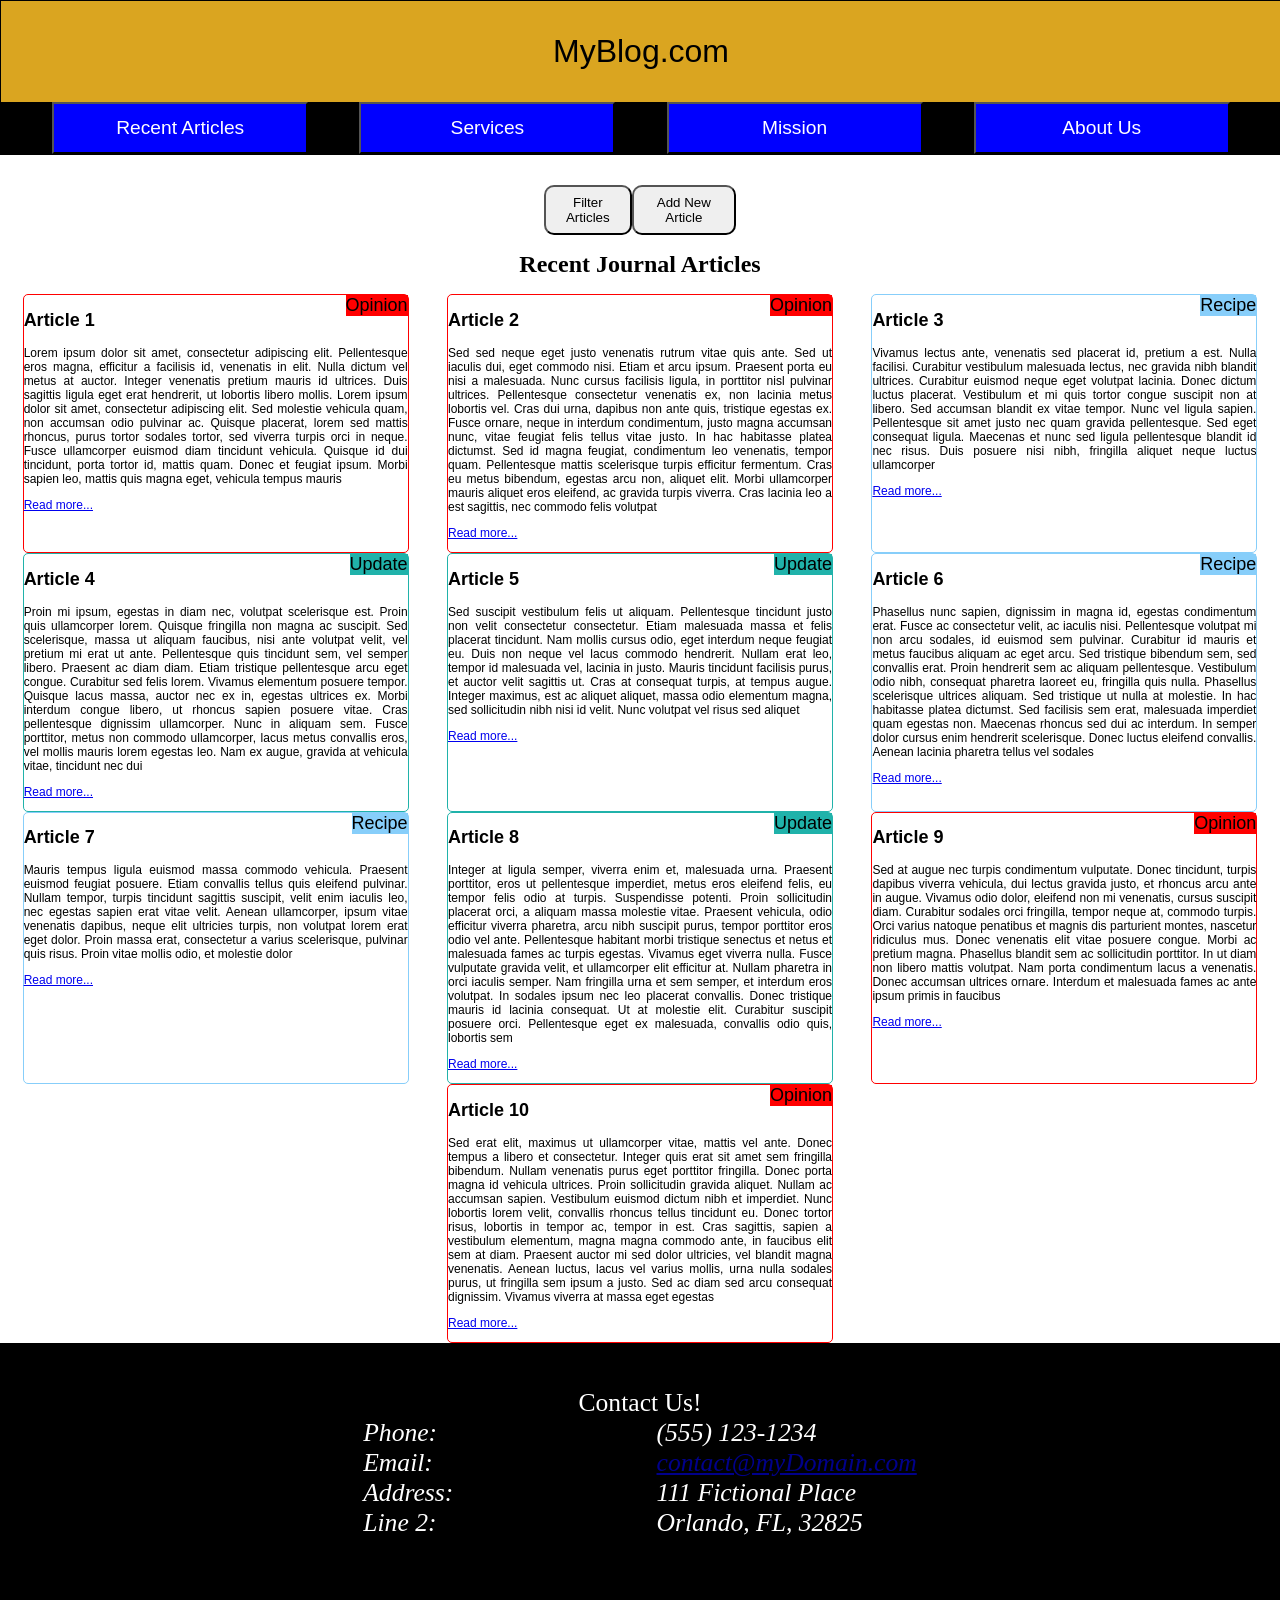
<file: dom/index.html>
<!DOCTYPE html>
<html lang="en">
    <head>
        <title>Recent Journal Articles</title>
        <link rel="stylesheet" href="10_css.css">
        <meta name="viewport" content="width=device-width, initial-scale=1.0" />
		<script src="script.js"></script>
    </head>

    <body>

        <header>
            <p>MyBlog.com</p>

            <nav>
                <button href="recent.html">Recent Articles</button>
                <button href="services.html">Services</button>
                <button href="mission.html">Mission</button>
                <button href="about.html">About Us</button>
            </nav>
        </header>

        <main>

            <div id="showArea">

                <div id="toggleButtons">
                    <button onclick="showFilter()" id="filterButton" type="button">Filter Articles</button>
                    <button onclick="showAddNew()" id="addButton" type="button">Add New Article</button>
                </div>


                <form id="newContent">
                    <h2 class="formRow">Add New Article</h2>

                    <div class="formRow">
                        <label for="inputHeader">Title: </label>
                        <input id="inputHeader" name="inputHeader" type="text">
                    </div>
                    
                    <div class="formRow">
                            <label>Type:</label>
                            <input name="articleType" id="opinionRadio" type="radio"> <label for="opinionRadio">Opinion</label>
                            <input name="articleType" id="recipeRadio" type="radio"> <label for="recipeRadio">Recipe</label>
                            <input name="articleType" id="lifeRadio" type="radio"> <label for="lifeRadio">Life Update</label>
                    </div>

                    <div class="formRow">
                        <label for="inputArticle">Text:</label>
                        <textarea id="inputArticle" name="inputArticle"></textarea>
                    </div>

                    <div class="formRow">
                        <button onclick="addNewArticle()" type="button">Add New Article</button>
                    </div>
                </form>

                <form id="filterContent">
                    <h2>Filter by Article Type</h2>
                    <label for="opinionCheckbox">Opinion</label>
                    <input onclick="filterArticles()" id="opinionCheckbox" type="checkbox" checked>
                    <label for="recipeCheckbox">Recipe</label>
                    <input onclick="filterArticles()" id="recipeCheckbox" type="checkbox" checked>
                    <label for="updateCheckbox">Update</label>
                    <input onclick="filterArticles()" id="updateCheckbox" type="checkbox" checked>
                </form>
            </div>

            <h1>Recent Journal Articles</h1>

            <div id="articleList">
                <article class="opinion" id="a1">
                    <span class="marker">Opinion</span>
                    <h2>Article 1</h2>
                    <p>Lorem ipsum dolor sit amet, consectetur adipiscing elit. Pellentesque eros magna, efficitur a facilisis id, venenatis in elit. Nulla dictum vel metus at auctor. Integer venenatis pretium mauris id ultrices. Duis sagittis ligula eget erat hendrerit, ut lobortis libero mollis. Lorem ipsum dolor sit amet, consectetur adipiscing elit. Sed molestie vehicula quam, non accumsan odio pulvinar ac. Quisque placerat, lorem sed mattis rhoncus, purus tortor sodales tortor, sed viverra turpis orci in neque. Fusce ullamcorper euismod diam tincidunt vehicula. Quisque id dui tincidunt, porta tortor id, mattis quam. Donec et feugiat ipsum. Morbi sapien leo, mattis quis magna eget, vehicula tempus mauris</p>
                    <p><a href="moreDetails.html">Read more...</a></p>
                </article>

                <article class="opinion" id="a2">
                    <span class="marker">Opinion</span>
                    <h2>Article 2</h2>
                    <p>Sed sed neque eget justo venenatis rutrum vitae quis ante. Sed ut iaculis dui, eget commodo nisi. Etiam et arcu ipsum. Praesent porta eu nisi a malesuada. Nunc cursus facilisis ligula, in porttitor nisl pulvinar ultrices. Pellentesque consectetur venenatis ex, non lacinia metus lobortis vel. Cras dui urna, dapibus non ante quis, tristique egestas ex. Fusce ornare, neque in interdum condimentum, justo magna accumsan nunc, vitae feugiat felis tellus vitae justo. In hac habitasse platea dictumst. Sed id magna feugiat, condimentum leo venenatis, tempor quam. Pellentesque mattis scelerisque turpis efficitur fermentum. Cras eu metus bibendum, egestas arcu non, aliquet elit. Morbi ullamcorper mauris aliquet eros eleifend, ac gravida turpis viverra. Cras lacinia leo a est sagittis, nec commodo felis volutpat</p>
                    <p><a href="moreDetails.html">Read more...</a></p>
                </article>

                <article class="recipe" id="a3">
                    <span class="marker">Recipe</span>
                    <h2>Article 3</h2>
                    <p>Vivamus lectus ante, venenatis sed placerat id, pretium a est. Nulla facilisi. Curabitur vestibulum malesuada lectus, nec gravida nibh blandit ultrices. Curabitur euismod neque eget volutpat lacinia. Donec dictum luctus placerat. Vestibulum et mi quis tortor congue suscipit non at libero. Sed accumsan blandit ex vitae tempor. Nunc vel ligula sapien. Pellentesque sit amet justo nec quam gravida pellentesque. Sed eget consequat ligula. Maecenas et nunc sed ligula pellentesque blandit id nec risus. Duis posuere nisi nibh, fringilla aliquet neque luctus ullamcorper</p>
                    <p><a href="moreDetails.html">Read more...</a></p>
                </article>

                <article class="update" id="a4">
                    <span class="marker">Update</span>
                    <h2>Article 4</h2>
                    <p>Proin mi ipsum, egestas in diam nec, volutpat scelerisque est. Proin quis ullamcorper lorem. Quisque fringilla non magna ac suscipit. Sed scelerisque, massa ut aliquam faucibus, nisi ante volutpat velit, vel pretium mi erat ut ante. Pellentesque quis tincidunt sem, vel semper libero. Praesent ac diam diam. Etiam tristique pellentesque arcu eget congue. Curabitur sed felis lorem. Vivamus elementum posuere tempor. Quisque lacus massa, auctor nec ex in, egestas ultrices ex. Morbi interdum congue libero, ut rhoncus sapien posuere vitae. Cras pellentesque dignissim ullamcorper. Nunc in aliquam sem. Fusce porttitor, metus non commodo ullamcorper, lacus metus convallis eros, vel mollis mauris lorem egestas leo. Nam ex augue, gravida at vehicula vitae, tincidunt nec dui</p>
                    <p><a href="moreDetails.html">Read more...</a></p>
                </article>

                <article class="update" id="a5">
                    <span class="marker">Update</span>
                    <h2>Article 5</h2>
                    <p>Sed suscipit vestibulum felis ut aliquam. Pellentesque tincidunt justo non velit consectetur consectetur. Etiam malesuada massa et felis placerat tincidunt. Nam mollis cursus odio, eget interdum neque feugiat eu. Duis non neque vel lacus commodo hendrerit. Nullam erat leo, tempor id malesuada vel, lacinia in justo. Mauris tincidunt facilisis purus, et auctor velit sagittis ut. Cras at consequat turpis, at tempus augue. Integer maximus, est ac aliquet aliquet, massa odio elementum magna, sed sollicitudin nibh nisi id velit. Nunc volutpat vel risus sed aliquet</p>
                    <p><a href="moreDetails.html">Read more...</a></p>
                </article>

                <article class="recipe" id="a6">
                    <span class="marker">Recipe</span>
                    <h2>Article 6</h2>
                    <p>Phasellus nunc sapien, dignissim in magna id, egestas condimentum erat. Fusce ac consectetur velit, ac iaculis nisi. Pellentesque volutpat mi non arcu sodales, id euismod sem pulvinar. Curabitur id mauris et metus faucibus aliquam ac eget arcu. Sed tristique bibendum sem, sed convallis erat. Proin hendrerit sem ac aliquam pellentesque. Vestibulum odio nibh, consequat pharetra laoreet eu, fringilla quis nulla. Phasellus scelerisque ultrices aliquam. Sed tristique ut nulla at molestie. In hac habitasse platea dictumst. Sed facilisis sem erat, malesuada imperdiet quam egestas non. Maecenas rhoncus sed dui ac interdum. In semper dolor cursus enim hendrerit scelerisque. Donec luctus eleifend convallis. Aenean lacinia pharetra tellus vel sodales</p>
                    <p><a href="moreDetails.html">Read more...</a></p>
                </article>

                <article class="recipe" id="a7">
                    <span class="marker">Recipe</span>
                    <h2>Article 7</h2>
                    <p>Mauris tempus ligula euismod massa commodo vehicula. Praesent euismod feugiat posuere. Etiam convallis tellus quis eleifend pulvinar. Nullam tempor, turpis tincidunt sagittis suscipit, velit enim iaculis leo, nec egestas sapien erat vitae velit. Aenean ullamcorper, ipsum vitae venenatis dapibus, neque elit ultricies turpis, non volutpat lorem erat eget dolor. Proin massa erat, consectetur a varius scelerisque, pulvinar quis risus. Proin vitae mollis odio, et molestie dolor</p>
                    <p><a href="moreDetails.html">Read more...</a></p>
                </article>

                <article class="update" id="a8">
                    <span class="marker">Update</span>
                    <h2>Article 8</h2>
                    <p>Integer at ligula semper, viverra enim et, malesuada urna. Praesent porttitor, eros ut pellentesque imperdiet, metus eros eleifend felis, eu tempor felis odio at turpis. Suspendisse potenti. Proin sollicitudin placerat orci, a aliquam massa molestie vitae. Praesent vehicula, odio efficitur viverra pharetra, arcu nibh suscipit purus, tempor porttitor eros odio vel ante. Pellentesque habitant morbi tristique senectus et netus et malesuada fames ac turpis egestas. Vivamus eget viverra nulla. Fusce vulputate gravida velit, et ullamcorper elit efficitur at. Nullam pharetra in orci iaculis semper. Nam fringilla urna et sem semper, et interdum eros volutpat. In sodales ipsum nec leo placerat convallis. Donec tristique mauris id lacinia consequat. Ut at molestie elit. Curabitur suscipit posuere orci. Pellentesque eget ex malesuada, convallis odio quis, lobortis sem</p>
                    <p><a href="moreDetails.html">Read more...</a></p>
                </article>

                <article class="opinion" id="a9">
                    <span class="marker">Opinion</span>
                    <h2>Article 9</h2>
                    <p>Sed at augue nec turpis condimentum vulputate. Donec tincidunt, turpis dapibus viverra vehicula, dui lectus gravida justo, et rhoncus arcu ante in augue. Vivamus odio dolor, eleifend non mi venenatis, cursus suscipit diam. Curabitur sodales orci fringilla, tempor neque at, commodo turpis. Orci varius natoque penatibus et magnis dis parturient montes, nascetur ridiculus mus. Donec venenatis elit vitae posuere congue. Morbi ac pretium magna. Phasellus blandit sem ac sollicitudin porttitor. In ut diam non libero mattis volutpat. Nam porta condimentum lacus a venenatis. Donec accumsan ultrices ornare. Interdum et malesuada fames ac ante ipsum primis in faucibus</p>
                    <p><a href="moreDetails.html">Read more...</a></p>
                </article>

                <article class="opinion" id="a10">
                    <span class="marker">Opinion</span>
                    <h2>Article 10</h2>
                    <p>Sed erat elit, maximus ut ullamcorper vitae, mattis vel ante. Donec tempus a libero et consectetur. Integer quis erat sit amet sem fringilla bibendum. Nullam venenatis purus eget porttitor fringilla. Donec porta magna id vehicula ultrices. Proin sollicitudin gravida aliquet. Nullam ac accumsan sapien. Vestibulum euismod dictum nibh et imperdiet. Nunc lobortis lorem velit, convallis rhoncus tellus tincidunt eu. Donec tortor risus, lobortis in tempor ac, tempor in est. Cras sagittis, sapien a vestibulum elementum, magna magna commodo ante, in faucibus elit sem at diam. Praesent auctor mi sed dolor ultricies, vel blandit magna venenatis. Aenean luctus, lacus vel varius mollis, urna nulla sodales purus, ut fringilla sem ipsum a justo. Sed ac diam sed arcu consequat dignissim. Vivamus viverra at massa eget egestas</p>
                    <p><a href="moreDetails.html">Read more...</a></p>
                </article>
            </div>

            <footer>
                <p>Contact Us!</p>
                <address>
                    <div>
                        <span>Phone:</span> <span>(555) 123-1234</span>
                        <span>Email:</span> </span><a href="">contact@myDomain.com</a></span>
                        <span>Address:</span> <span>111 Fictional Place</span>
                        <span>Line 2:</span> <span>Orlando, FL, 32825</span>
                    </div>
                </address>
            </footer>
        </main>
    </body>
</html>
</file>
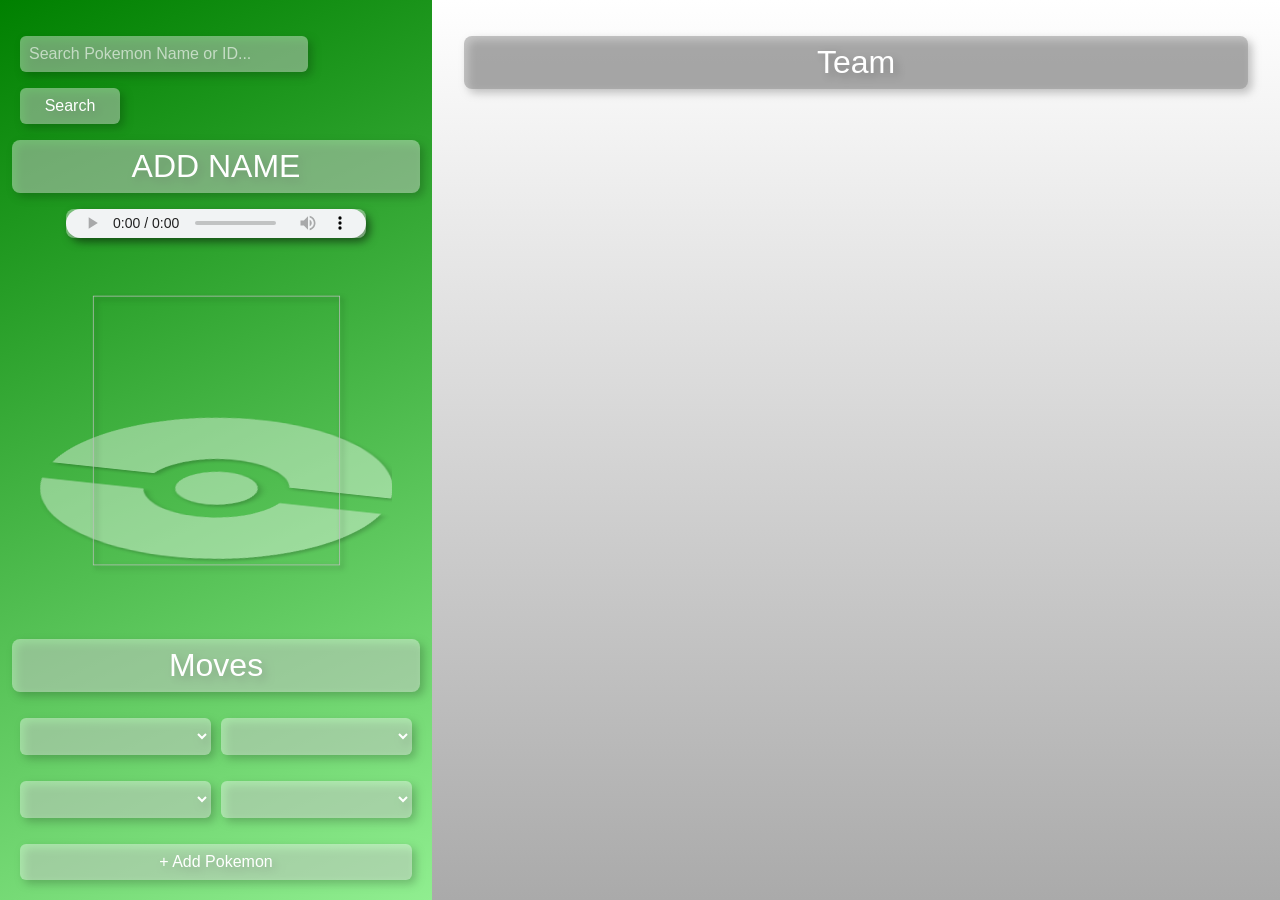
<file: pokemon/index.html>
<!DOCTYPE html>
<html lang="en">
<head>
    <meta charset="UTF-8">
    <meta name="viewport" content="width=device-width, initial-scale=1.0">
    <link rel="stylesheet" href="style.css">
    <title>Document</title>
</head>
<body>
    <div class="pokemon" id="pokemon-color">

        <div class="search-container">
            <input type="text" placeholder="Search Pokemon Name or ID..." id="searchInput">
            <button id="searchBtn">Search</button>
        </div>
        
        <h1 id="pokemon-name">ADD NAME </h1>
        <audio id="pokemon-sound" controls></audio>
        

        <div class="display-container">
            <img class="circle" src="img/circle.svg">
            <img class="sprite" id="display-sprite">
        </div>
        
        <h1>Moves</h1>
        <div class="moves" id="move-container">
            <select class="move-select"></select>
            <select class="move-select"></select>
            <select class="move-select"></select>
            <select class="move-select"></select>
        </div>

        <button class="add-pokmemon">+ Add Pokemon</button>


    </div>

    <div class="team">
        <h1>Team</h1>
        <div id="members">
            
        </div>

    </div>

    <script src="script.js"></script>
</body>
</html>
</file>
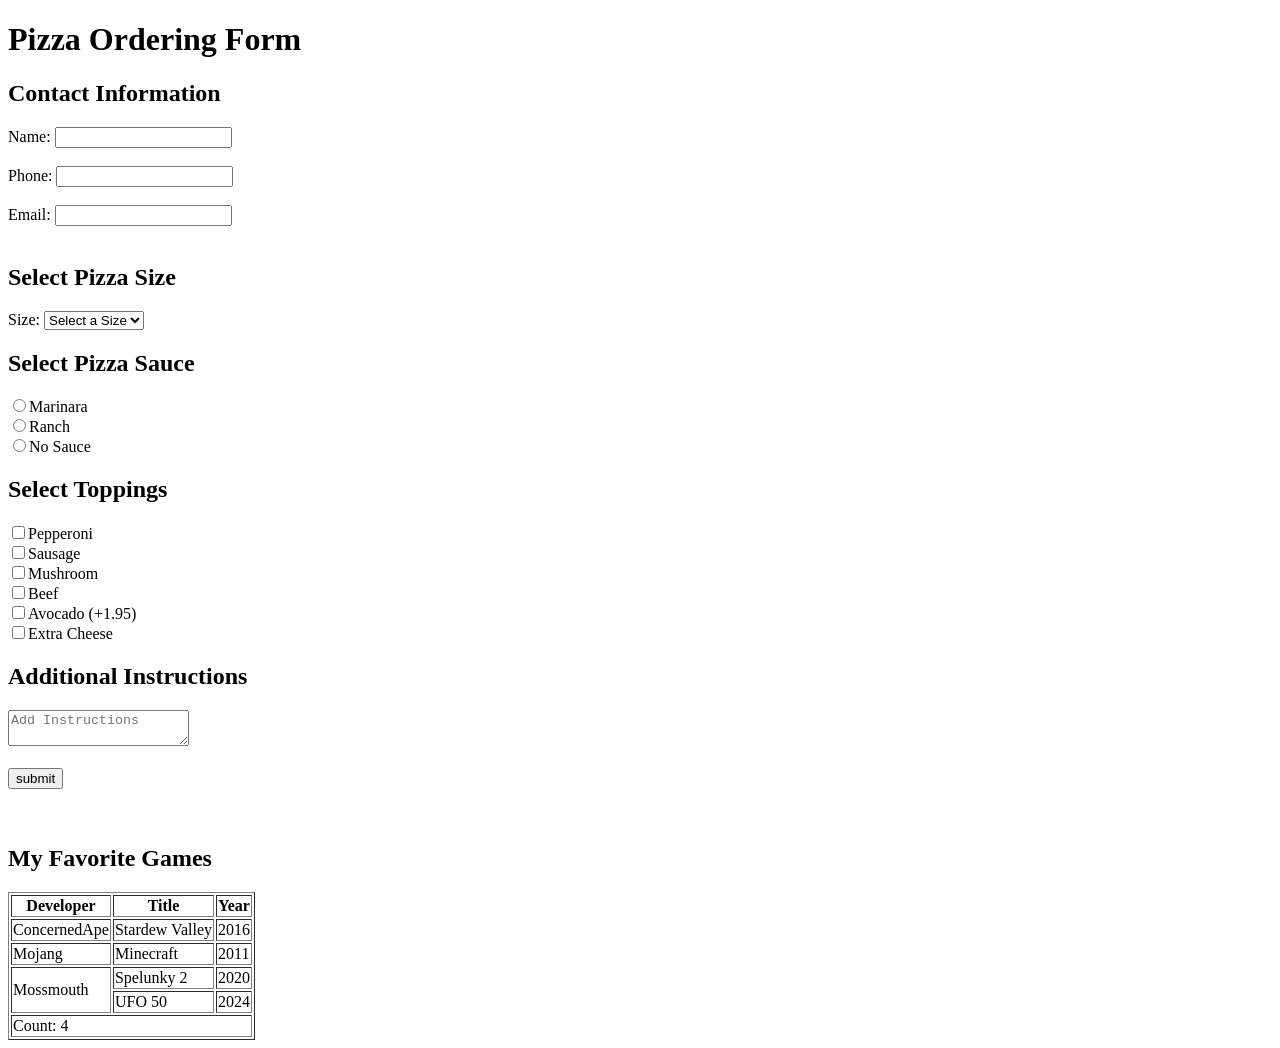
<file: pizza.html>
<!DOCTYPE html>
<html lang="en">
<head>
    <meta charset="UTF-8">
    <meta name="viewport" content="width=device-width, initial-scale=1.0">
    <title>Pizza Ordering Form</title>
</head>
<body>
    <h1>Pizza Ordering Form</h1>
    <form action="#" method="post">
        <h2>Contact Information</h2>
        
        <label for="inName">Name:</label>
        <input type="text" name="inName" id="inName" required>
        <br><br>  

        <label for="label_name">Phone:</label>
        <input type="tel" name="label_name" id="label_name" pattern="[0-9]{3}[0-9]{3}[0-9]{4}" required>
        <br><br> 

        <label for="label_email">Email:</label>
        <input type="email" name="label_email" id="label_email" required>
        <br><br> 
        
        <h2>Select Pizza Size</h2>

        <label for="size">Size:</label>
        <select name="size" id="size">
            <option value="" disabled selected hidden>Select a Size</option>
            <option>Medium</option>
            <option>Large</option>
            <option>Extra Large</option>
        </select>

        <h2>Select Pizza Sauce</h2>

        <input type="radio" name="sauce"><label>Marinara</label><br>
        <input type="radio" name="sauce"><label>Ranch</label><br>
        <input type="radio" name="sauce"><label>No Sauce</label><br>

        <h2>Select Toppings</h2>

        <input type="checkbox" name="toppings"><label>Pepperoni</label><br>
        <input type="checkbox" name="toppings"><label>Sausage</label><br>
        <input type="checkbox" name="toppings"><label>Mushroom</label><br>
        <input type="checkbox" name="toppings"><label>Beef</label><br>
        <input type="checkbox" name="toppings"><label>Avocado (+1.95)</label><br>
        <input type="checkbox" name="toppings"><label>Extra Cheese</label><br>

        <h2>Additional Instructions</h2>
        <textarea name="instructions" placeholder="Add Instructions"></textarea>
        <br><br>

        <input type="submit" value="submit">
    </form>
    <br><br>

    <h2>My Favorite Games</h2>
    <table border="1">
    <tr>
        <th>Developer</th>
        <th>Title</th>
        <th>Year</th>
    </tr>
    <tr>
        <td>ConcernedApe</td>
        <td>Stardew Valley</td>
        <td>2016</td>
    </tr>
    <tr>
        <td>Mojang</td>
        <td>Minecraft</td>
        <td>2011</td>
    </tr>
    <tr>
        <td rowspan="2">Mossmouth</td>
        <td>Spelunky 2</td>
        <td>2020</td>
    </tr>
    <tr>
        <td>UFO 50</td>
        <td>2024</td>
    </tr>

    <tr>
        <td colspan="3">Count: 4</td>
    </tr>

    </table>

</body>
</html>
</file>
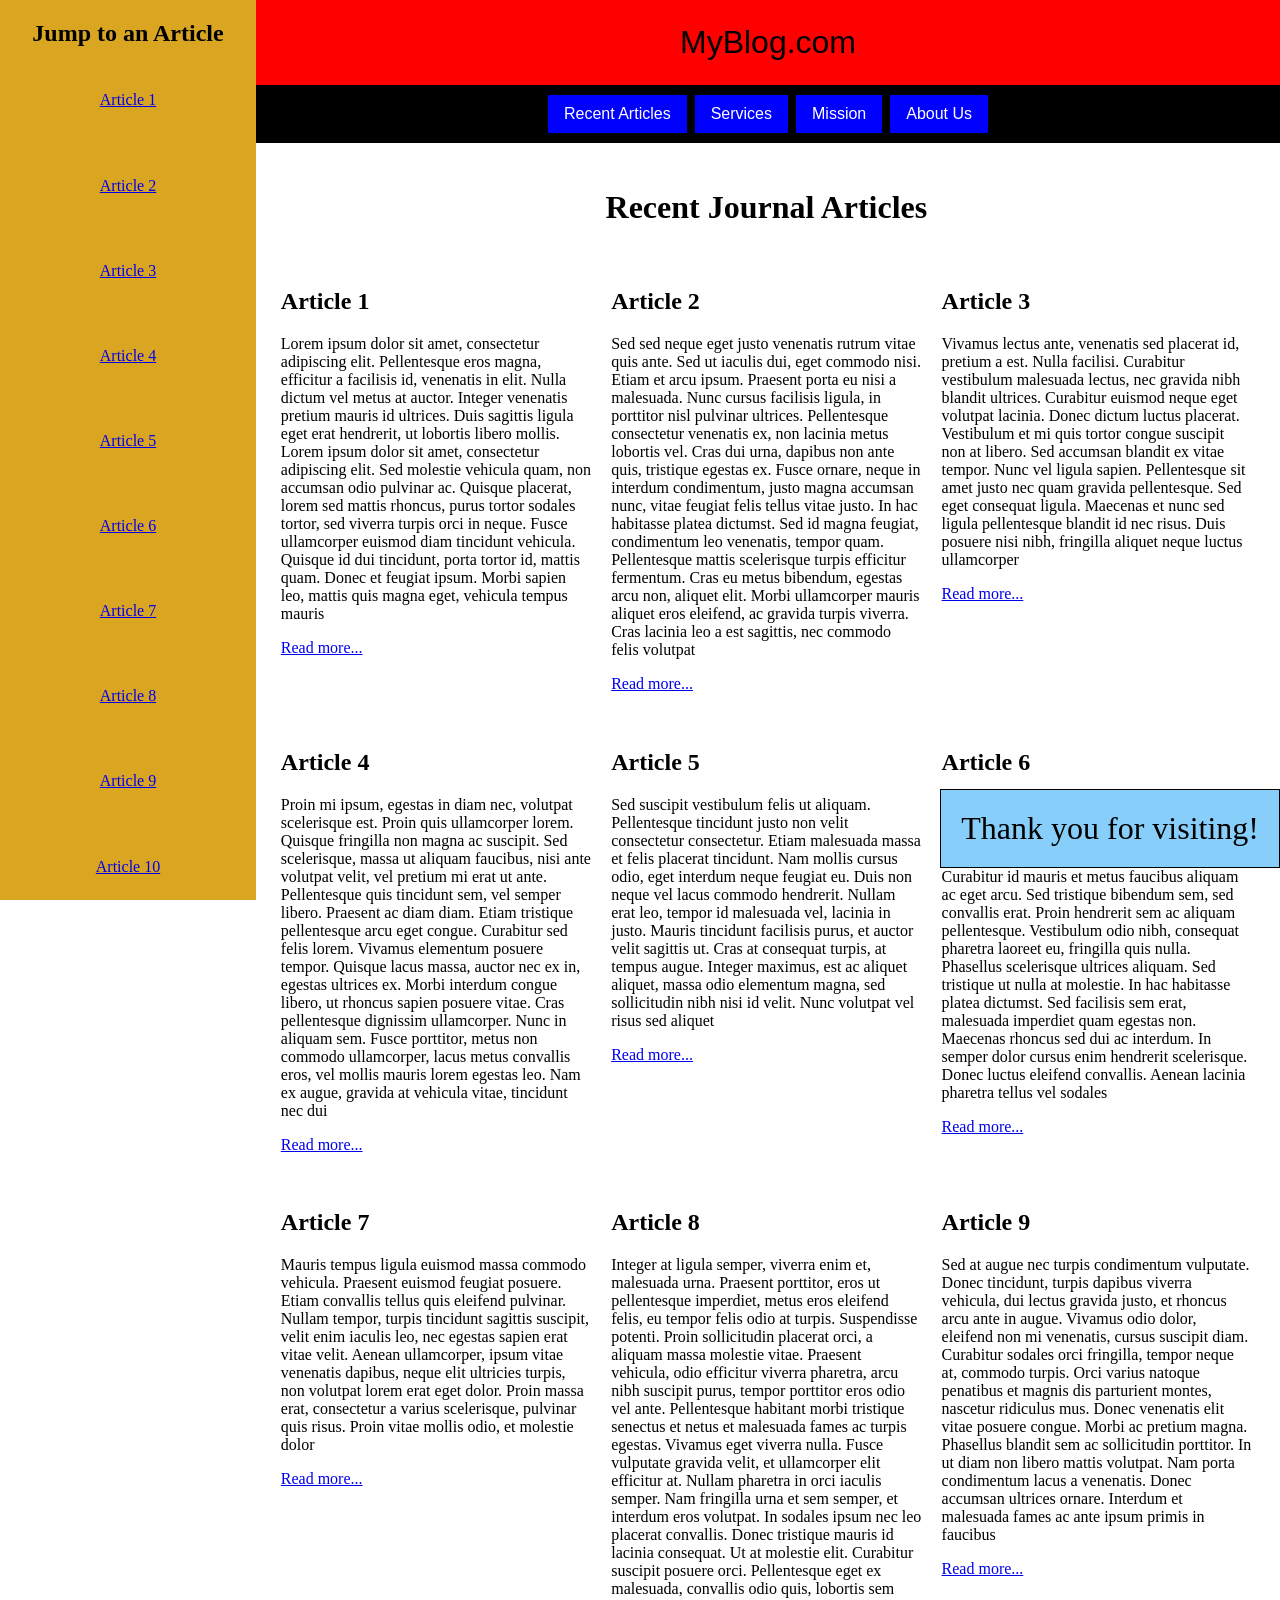
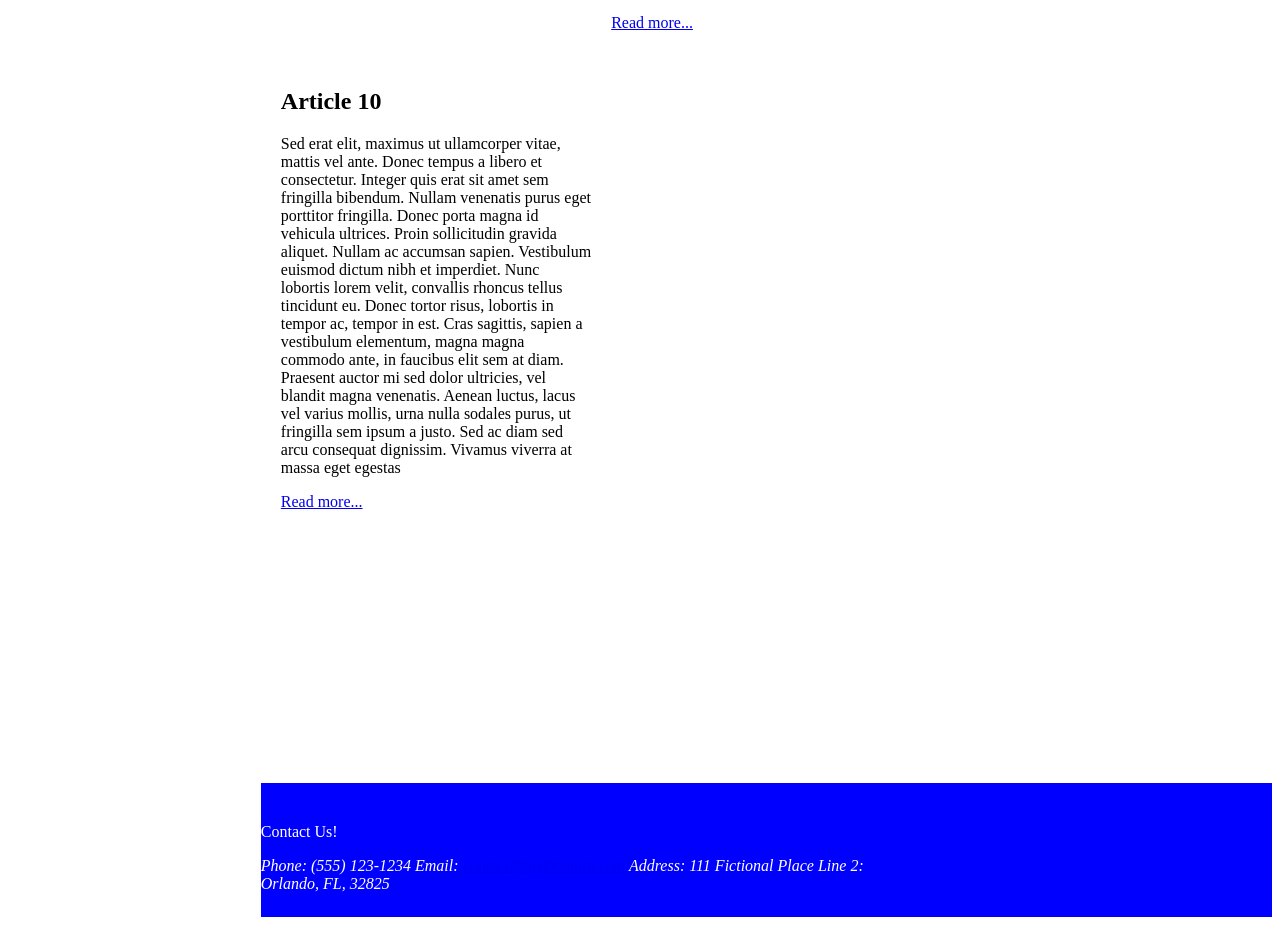
<file: assignment_4/html-3.html>
<!DOCTYPE html>
<html lang="en">
    <head>
        <link rel="stylesheet" href="css.css">
    </head>

    <body>
		<nav id="jumpMenu">
            <h2>Jump to an Article</h2>
            <a href="#a1">Article 1</a><br>
            <a href="#a2">Article 2</a><br>
            <a href="#a3">Article 3</a><br>
            <a href="#a4">Article 4</a><br>
            <a href="#a5">Article 5</a><br>
            <a href="#a6">Article 6</a><br>
            <a href="#a7">Article 7</a><br>
            <a href="#a8">Article 8</a><br>
            <a href="#a9">Article 9</a><br>
			<a href="#a10">Article 10</a>
        </nav>
		
        <main>		
		
			<header>
				<p>MyBlog.com</p>
				<nav>
					<button href="recent.html">Recent Articles</button>
					<button href="services.html">Services</button>
					<button href="mission.html">Mission</button>
					<button href="about.html">About Us</button>
				</nav>
			</header>
            
            <h1>Recent Journal Articles</h1>

            <div id="container">
                <article id="a1">
                    <h2>Article 1</h2>
                    <p>Lorem ipsum dolor sit amet, consectetur adipiscing elit. Pellentesque eros magna, efficitur a facilisis id, venenatis in elit. Nulla dictum vel metus at auctor. Integer venenatis pretium mauris id ultrices. Duis sagittis ligula eget erat hendrerit, ut lobortis libero mollis. Lorem ipsum dolor sit amet, consectetur adipiscing elit. Sed molestie vehicula quam, non accumsan odio pulvinar ac. Quisque placerat, lorem sed mattis rhoncus, purus tortor sodales tortor, sed viverra turpis orci in neque. Fusce ullamcorper euismod diam tincidunt vehicula. Quisque id dui tincidunt, porta tortor id, mattis quam. Donec et feugiat ipsum. Morbi sapien leo, mattis quis magna eget, vehicula tempus mauris</p>
                    <p><a href="#">Read more...</a></p>
                </article>

                <article id="a2">
                    <h2>Article 2</h2>
                    <p>Sed sed neque eget justo venenatis rutrum vitae quis ante. Sed ut iaculis dui, eget commodo nisi. Etiam et arcu ipsum. Praesent porta eu nisi a malesuada. Nunc cursus facilisis ligula, in porttitor nisl pulvinar ultrices. Pellentesque consectetur venenatis ex, non lacinia metus lobortis vel. Cras dui urna, dapibus non ante quis, tristique egestas ex. Fusce ornare, neque in interdum condimentum, justo magna accumsan nunc, vitae feugiat felis tellus vitae justo. In hac habitasse platea dictumst. Sed id magna feugiat, condimentum leo venenatis, tempor quam. Pellentesque mattis scelerisque turpis efficitur fermentum. Cras eu metus bibendum, egestas arcu non, aliquet elit. Morbi ullamcorper mauris aliquet eros eleifend, ac gravida turpis viverra. Cras lacinia leo a est sagittis, nec commodo felis volutpat</p>
                    <p><a href="#">Read more...</a></p>
                </article>

                <article id="a3">
                    <h2>Article 3</h2>
                    <p>Vivamus lectus ante, venenatis sed placerat id, pretium a est. Nulla facilisi. Curabitur vestibulum malesuada lectus, nec gravida nibh blandit ultrices. Curabitur euismod neque eget volutpat lacinia. Donec dictum luctus placerat. Vestibulum et mi quis tortor congue suscipit non at libero. Sed accumsan blandit ex vitae tempor. Nunc vel ligula sapien. Pellentesque sit amet justo nec quam gravida pellentesque. Sed eget consequat ligula. Maecenas et nunc sed ligula pellentesque blandit id nec risus. Duis posuere nisi nibh, fringilla aliquet neque luctus ullamcorper</p>
                    <p><a href="#">Read more...</a></p>
                </article>

                <article id="a4">
                    <h2>Article 4</h2>
                    <p>Proin mi ipsum, egestas in diam nec, volutpat scelerisque est. Proin quis ullamcorper lorem. Quisque fringilla non magna ac suscipit. Sed scelerisque, massa ut aliquam faucibus, nisi ante volutpat velit, vel pretium mi erat ut ante. Pellentesque quis tincidunt sem, vel semper libero. Praesent ac diam diam. Etiam tristique pellentesque arcu eget congue. Curabitur sed felis lorem. Vivamus elementum posuere tempor. Quisque lacus massa, auctor nec ex in, egestas ultrices ex. Morbi interdum congue libero, ut rhoncus sapien posuere vitae. Cras pellentesque dignissim ullamcorper. Nunc in aliquam sem. Fusce porttitor, metus non commodo ullamcorper, lacus metus convallis eros, vel mollis mauris lorem egestas leo. Nam ex augue, gravida at vehicula vitae, tincidunt nec dui</p>
                    <p><a href="#">Read more...</a></p>
                </article>

                <article id="a5">
                    <h2>Article 5</h2>
                    <p>Sed suscipit vestibulum felis ut aliquam. Pellentesque tincidunt justo non velit consectetur consectetur. Etiam malesuada massa et felis placerat tincidunt. Nam mollis cursus odio, eget interdum neque feugiat eu. Duis non neque vel lacus commodo hendrerit. Nullam erat leo, tempor id malesuada vel, lacinia in justo. Mauris tincidunt facilisis purus, et auctor velit sagittis ut. Cras at consequat turpis, at tempus augue. Integer maximus, est ac aliquet aliquet, massa odio elementum magna, sed sollicitudin nibh nisi id velit. Nunc volutpat vel risus sed aliquet</p>
                    <p><a href="#">Read more...</a></p>
                </article>

                <article id="a6">
                    <h2>Article 6</h2>
                    <p>Phasellus nunc sapien, dignissim in magna id, egestas condimentum erat. Fusce ac consectetur velit, ac iaculis nisi. Pellentesque volutpat mi non arcu sodales, id euismod sem pulvinar. Curabitur id mauris et metus faucibus aliquam ac eget arcu. Sed tristique bibendum sem, sed convallis erat. Proin hendrerit sem ac aliquam pellentesque. Vestibulum odio nibh, consequat pharetra laoreet eu, fringilla quis nulla. Phasellus scelerisque ultrices aliquam. Sed tristique ut nulla at molestie. In hac habitasse platea dictumst. Sed facilisis sem erat, malesuada imperdiet quam egestas non. Maecenas rhoncus sed dui ac interdum. In semper dolor cursus enim hendrerit scelerisque. Donec luctus eleifend convallis. Aenean lacinia pharetra tellus vel sodales</p>
                    <p><a href="#">Read more...</a></p>
                </article>

                <article id="a7">
                    <h2>Article 7</h2>
                    <p>Mauris tempus ligula euismod massa commodo vehicula. Praesent euismod feugiat posuere. Etiam convallis tellus quis eleifend pulvinar. Nullam tempor, turpis tincidunt sagittis suscipit, velit enim iaculis leo, nec egestas sapien erat vitae velit. Aenean ullamcorper, ipsum vitae venenatis dapibus, neque elit ultricies turpis, non volutpat lorem erat eget dolor. Proin massa erat, consectetur a varius scelerisque, pulvinar quis risus. Proin vitae mollis odio, et molestie dolor</p>
                    <p><a href="#">Read more...</a></p>
                </article>

                <article id="a8">
                    <h2>Article 8</h2>
                    <p>Integer at ligula semper, viverra enim et, malesuada urna. Praesent porttitor, eros ut pellentesque imperdiet, metus eros eleifend felis, eu tempor felis odio at turpis. Suspendisse potenti. Proin sollicitudin placerat orci, a aliquam massa molestie vitae. Praesent vehicula, odio efficitur viverra pharetra, arcu nibh suscipit purus, tempor porttitor eros odio vel ante. Pellentesque habitant morbi tristique senectus et netus et malesuada fames ac turpis egestas. Vivamus eget viverra nulla. Fusce vulputate gravida velit, et ullamcorper elit efficitur at. Nullam pharetra in orci iaculis semper. Nam fringilla urna et sem semper, et interdum eros volutpat. In sodales ipsum nec leo placerat convallis. Donec tristique mauris id lacinia consequat. Ut at molestie elit. Curabitur suscipit posuere orci. Pellentesque eget ex malesuada, convallis odio quis, lobortis sem</p>
                    <p><a href="#">Read more...</a></p>
                </article>

                <article id="a9">
                    <h2>Article 9</h2>
                    <p>Sed at augue nec turpis condimentum vulputate. Donec tincidunt, turpis dapibus viverra vehicula, dui lectus gravida justo, et rhoncus arcu ante in augue. Vivamus odio dolor, eleifend non mi venenatis, cursus suscipit diam. Curabitur sodales orci fringilla, tempor neque at, commodo turpis. Orci varius natoque penatibus et magnis dis parturient montes, nascetur ridiculus mus. Donec venenatis elit vitae posuere congue. Morbi ac pretium magna. Phasellus blandit sem ac sollicitudin porttitor. In ut diam non libero mattis volutpat. Nam porta condimentum lacus a venenatis. Donec accumsan ultrices ornare. Interdum et malesuada fames ac ante ipsum primis in faucibus</p>
                    <p><a href="#">Read more...</a></p>
                </article>

                <article id="a10">
                    <h2>Article 10</h2>
                    <p>Sed erat elit, maximus ut ullamcorper vitae, mattis vel ante. Donec tempus a libero et consectetur. Integer quis erat sit amet sem fringilla bibendum. Nullam venenatis purus eget porttitor fringilla. Donec porta magna id vehicula ultrices. Proin sollicitudin gravida aliquet. Nullam ac accumsan sapien. Vestibulum euismod dictum nibh et imperdiet. Nunc lobortis lorem velit, convallis rhoncus tellus tincidunt eu. Donec tortor risus, lobortis in tempor ac, tempor in est. Cras sagittis, sapien a vestibulum elementum, magna magna commodo ante, in faucibus elit sem at diam. Praesent auctor mi sed dolor ultricies, vel blandit magna venenatis. Aenean luctus, lacus vel varius mollis, urna nulla sodales purus, ut fringilla sem ipsum a justo. Sed ac diam sed arcu consequat dignissim. Vivamus viverra at massa eget egestas</p>
                    <p><a href="#">Read more...</a></p>
                </article>
            </div>
			
			<p id="thanks">Thank you for visiting!</p>

            <footer>
                <p>Contact Us!</p>
                <address>
                    <div>
                        <span>Phone:</span> <span>(555) 123-1234</span>
                        <span>Email:</span> </span><a href="#">contact@myDomain.com</a></span>
                        <span>Address:</span> <span>111 Fictional Place</span>
                        <span>Line 2:</span> <span>Orlando, FL, 32825</span>
                    </div>
                </address>
				
            </footer>
        </main>
    </body>
</html>
</file>
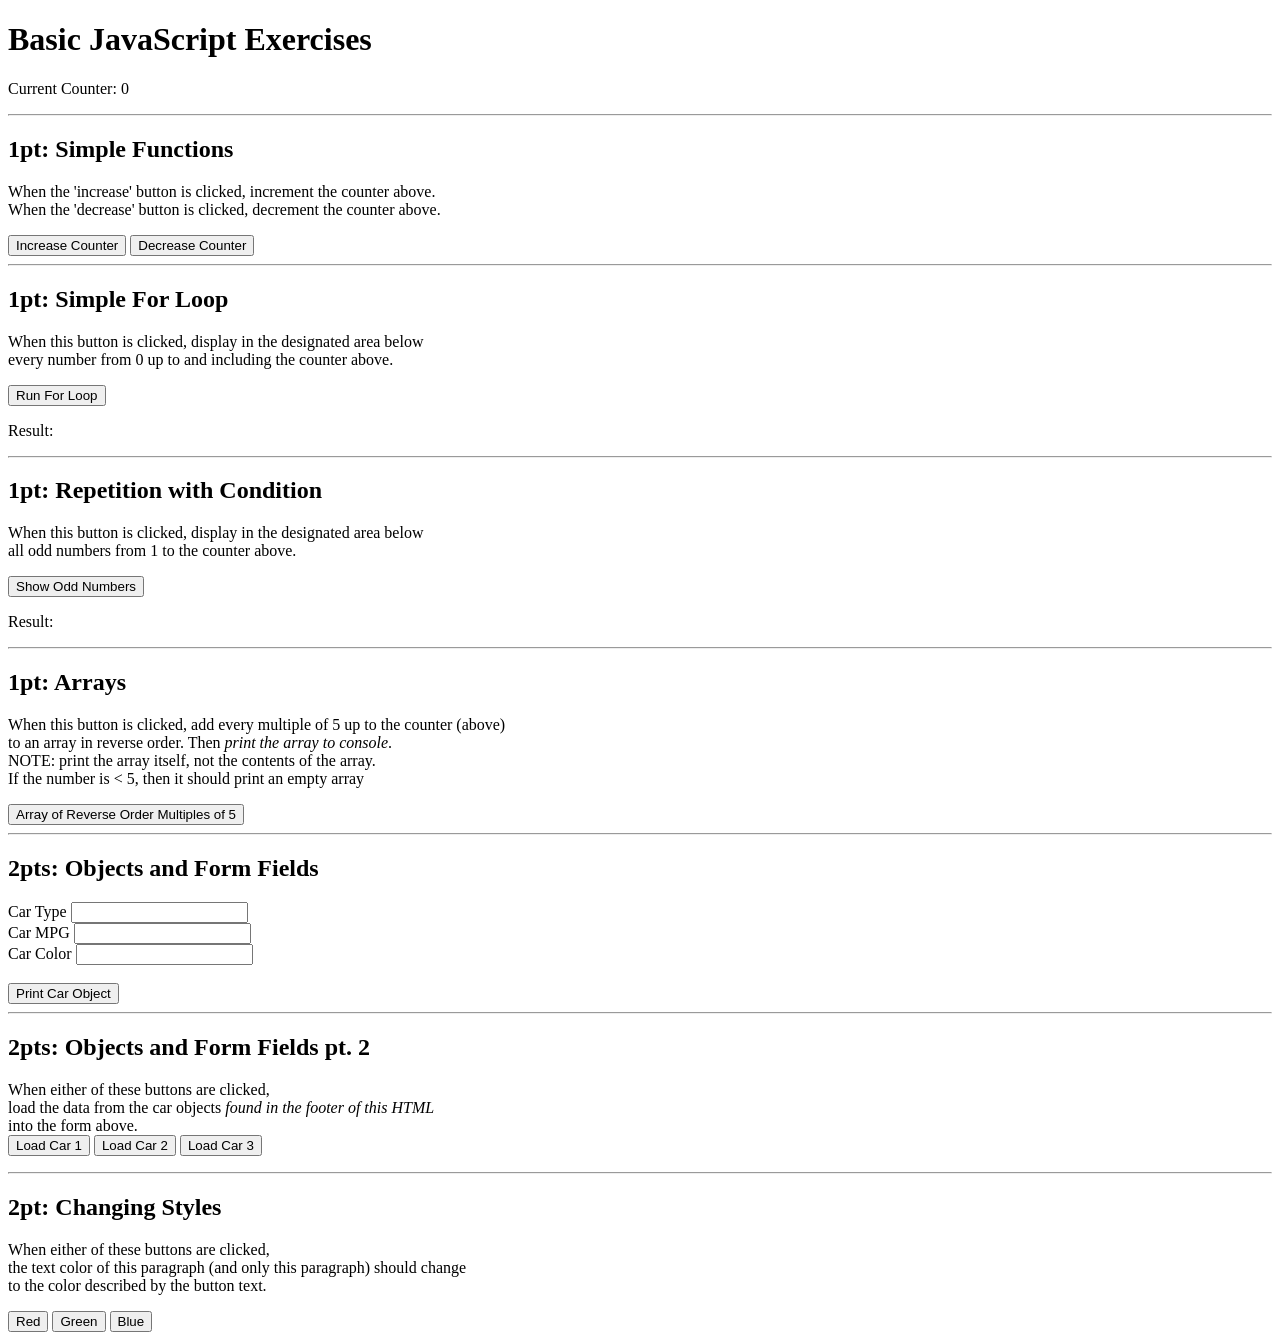
<file: basic_javascript/basic.html>
<!DOCTYPE html>

<html lang="en">
	<head>
		<title>Basic JavaScript Exercises</title>
		<script src="script.js">
		</script>
	</head>
	
	
	<body>
		<h1>Basic JavaScript Exercises</h1>

		<p>Current Counter: <span id="counter">0</span></p>
		
		<hr>
		
		<h2>1pt: Simple Functions</h2>
		<p>When the 'increase' button is clicked, increment the counter above.<br>
			When the 'decrease' button is clicked, decrement the counter above.</p>
		<button onclick="tickUp()">Increase Counter</button>
		<button onclick="tickDown()">Decrease Counter</button>
		
		<hr>
		
		<h2>1pt: Simple For Loop</h2>
		<p>When this button is clicked, display in the designated area below<br>
		every number from 0 up to and including the counter above.</p>
		<button onclick="runForLoop()">Run For Loop</button>
		
		<p>Result: <span id="forLoopResult"></span></p>
		
		<hr>
		
		<h2>1pt: Repetition with Condition</h2>
		<p>When this button is clicked, display in the designated area below<br>
		all odd numbers from 1 to the counter above.</p>
		<button onclick="showOddNumbers()">Show Odd Numbers</button>
		
		<p>Result: <span id="oddNumberResult"></span></p>
		
		<hr>
		
		<h2>1pt: Arrays</h2>
		<p>When this button is clicked, add every multiple of 5 up to the counter (above)<br>
		to an array in reverse order.  Then <em>print the array to console</em>.<br>
		NOTE: print the array itself, not the contents of the array.<br>
		If the number is &lt; 5, then it should print an empty array</p>
		<button onclick="addMultiplesToArray()">Array of Reverse Order Multiples of 5</button>
		
		<hr>
		
		<h2>2pts: Objects and Form Fields</h2>
		<label for="carType">Car Type</label> <input id="carType" type="text"><br>
		<label for="carMPG">Car MPG</label> <input id="carMPG" type="text"><br>
		<label for="carColor">Car Color</label> <input id="carColor" type="text"><br>
		<br>
		
		<button type="button" onclick="printCarObject()">Print Car Object</button>
		
		<hr>
		
		<h2>2pts: Objects and Form Fields pt. 2</h2>
		<p>When either of these buttons are clicked,<br>
		load the data from the car objects <em>found in the footer of this HTML</em><br>
		into the form above.<br>
		<button type="button" onclick="loadCar(1)">Load Car 1</button>
		<button type="button" onclick="loadCar(2)">Load Car 2</button>
		<button type="button" onclick="loadCar(3)">Load Car 3</button>
		
		<hr>
		
		<h2>2pt: Changing Styles</h2>
		<p id="styleParagraph">When either of these buttons are clicked,<br>
		the text color of this paragraph (and only this paragraph) should change<br>
		to the color described by the button text.</p>
		
		<button type="button" onclick="changeColor(1)">Red</button>
		<button type="button" onclick="changeColor(2)">Green</button>
		<button type="button" onclick="changeColor(3)">Blue</button>
	
	
		<footer>
			<script>
				let carObject1 = {cType: "sedan", cMPG: "32", cColor: "blue"};
				let carObject2 = {cType: "truck", cMPG: "28", cColor: "red"};
				let carObject3 = {cType: "van", cMPG: "30", cColor: "green"};
			</script>
		</footer>
	</body>
	
	
</html>
</file>
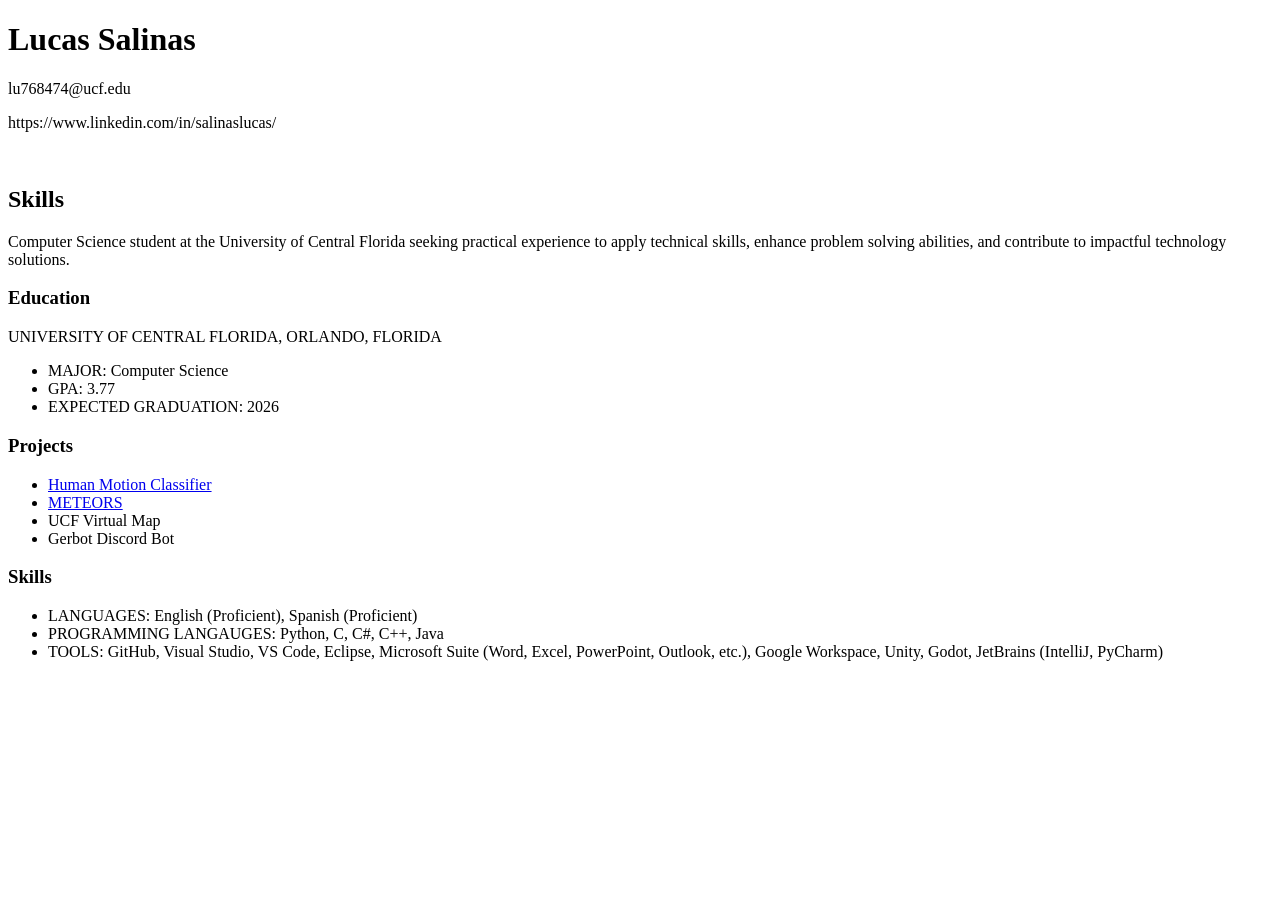
<file: Resume/resume.html>
<!DOCTYPE html>
<html lang="en">
<head>
    <meta charset="UTF-8">
    <meta name="viewport" content="width=device-width, initial-scale=1.0">
    <title>Lucas Salinas's Resume</title>
</head>
<body>
    <h1>Lucas Salinas</h1>

    <p>lu768474@ucf.edu</p>
    <p>https://www.linkedin.com/in/salinaslucas/</p>
    
    <br>

    <h2 class="small-heading">Skills</h2>
    <p>Computer Science student at the University of Central Florida seeking practical experience to apply technical skills, enhance problem solving abilities, and contribute to impactful technology solutions.</p>

    <h3>Education</h3>
    <p>UNIVERSITY OF CENTRAL FLORIDA, ORLANDO, FLORIDA</p>
    <ul>
        <li>MAJOR: Computer Science</li>
        <li>GPA: 3.77</li>
        <li>EXPECTED GRADUATION: 2026</li>
    </ul>

    <h3>Projects</h3>
    <ul>
        <li><a href="projects/hmc.html">Human Motion Classifier</a></li>
        <li><a href="projects/meteors.html">METEORS</a></li>
        <li>UCF Virtual Map</li>
        <li>Gerbot Discord Bot</li>
    </ul>

    <h3>Skills</h3>
    <ul>
        <li>LANGUAGES: English (Proficient), Spanish (Proficient)</li>
        <li>PROGRAMMING LANGAUGES: Python, C, C#, C++, Java</li>
        <li>TOOLS: GitHub, Visual Studio, VS Code, Eclipse, Microsoft Suite (Word, Excel, PowerPoint, Outlook, etc.), Google Workspace, Unity, Godot, JetBrains (IntelliJ, PyCharm)</li>

    </ul>

</body>
</html>
</file>
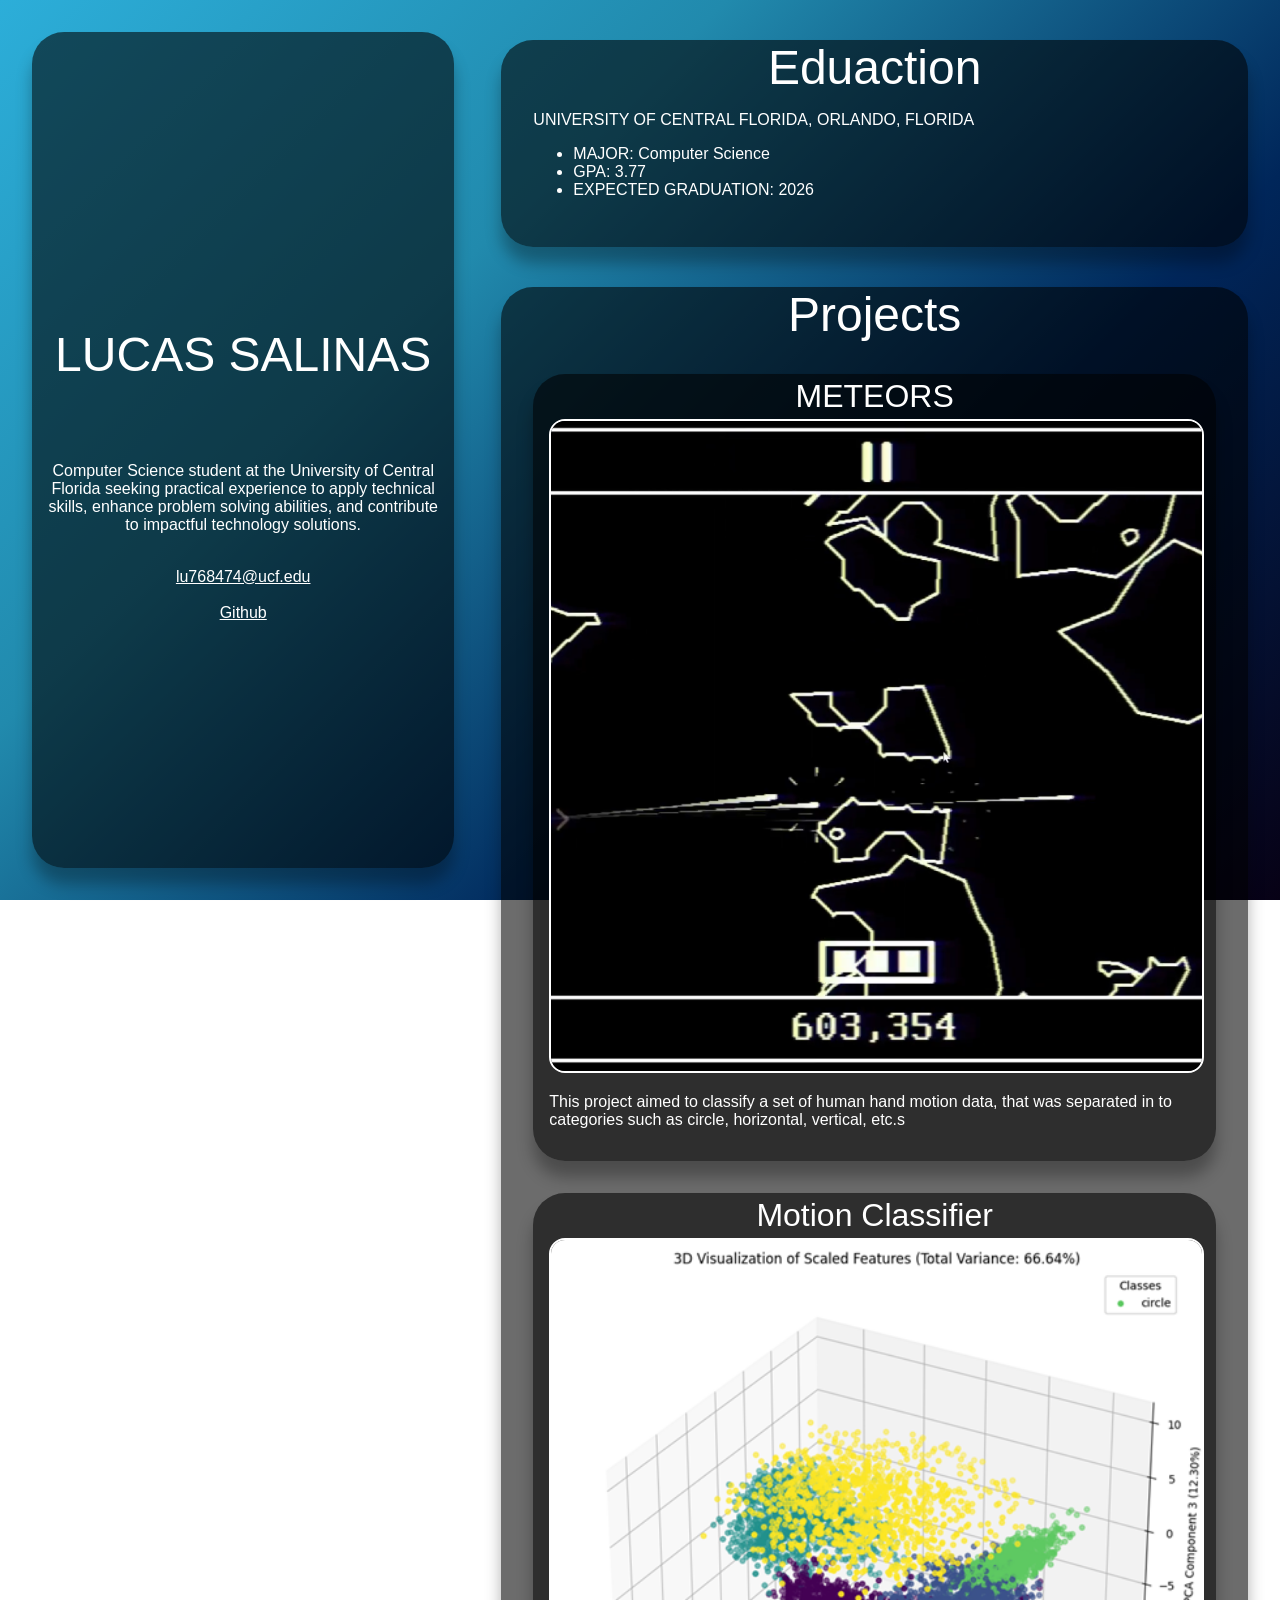
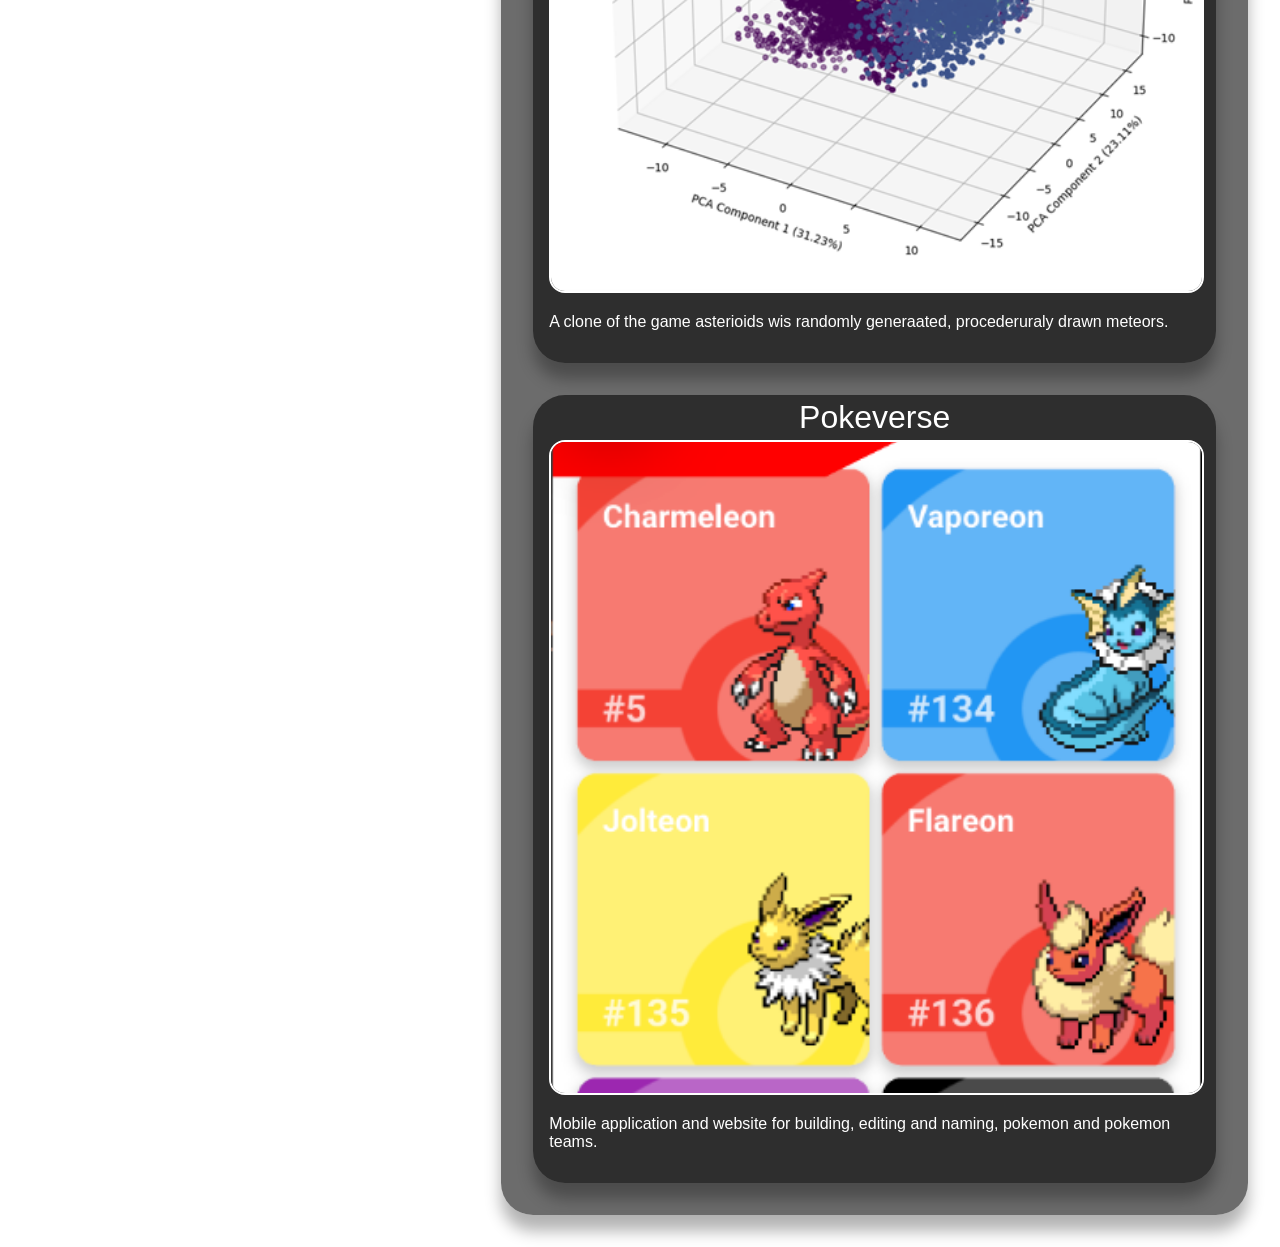
<file: resume_responsive/main.html>
<!DOCTYPE html>
<html lang="en">
<head>
    <meta charset="UTF-8">
    <meta name="viewport" content="width=device-width, initial-scale=1.0">
    <title>Lucas Salinas</title>

    <link rel="stylesheet" href="styles.css">
</head>
<body>
    <div class="container">
        <div class="name_container">
            <div class="name">
                <h1>LUCAS SALINAS</h1>
                <p>Computer Science student at the University of Central Florida seeking practical experience to apply technical skills, enhance problem solving abilities, and contribute to impactful technology solutions.</p>
                <br>
                <a href="mailto:lu768474@ucf.edu">lu768474@ucf.edu</a>
                <br>
                <a href="https://www.linkedin.com/in/salinaslucas/"> Github</a>
            </div>
        </div>

        <div class="content">
            <div class="section">
                <h2>Eduaction</h2>
                <p>UNIVERSITY OF CENTRAL FLORIDA, ORLANDO, FLORIDA</p>
                <ul>
                    <li>MAJOR: Computer Science</li>
                    <li>GPA: 3.77</li>  
                    <li>EXPECTED GRADUATION: 2026</li>  
                </ul>
            </div>


            <div class="section selection_center">
                <h2>Projects</h2>
                <div class="grid">
                    <div class="section">
                        <h2>METEORS</h2>
                        <img src="images/meteors.png" alt="">
                        <p>This project aimed to classify a set of human hand motion data, that was separated in to categories such as circle, horizontal, vertical, etc.s</p>
                    </div>

                    <div class="section">
                        <h2>Motion Classifier</h2>
                        <img src="images/visualized.png" alt="">
                        <p>A clone of the game asterioids wis randomly generaated, procederuraly drawn meteors.</p>
                    </div>

                    <div class="section">
                        <h2>Pokeverse</h2>
                        <img src="images/pokeverse.png" alt="">
                        <p>Mobile application and website for building, editing and naming, pokemon and pokemon teams.</p>
                    </div>


                </div>
            </div>
        </div>
    </div>
</body>
</html>
</file>
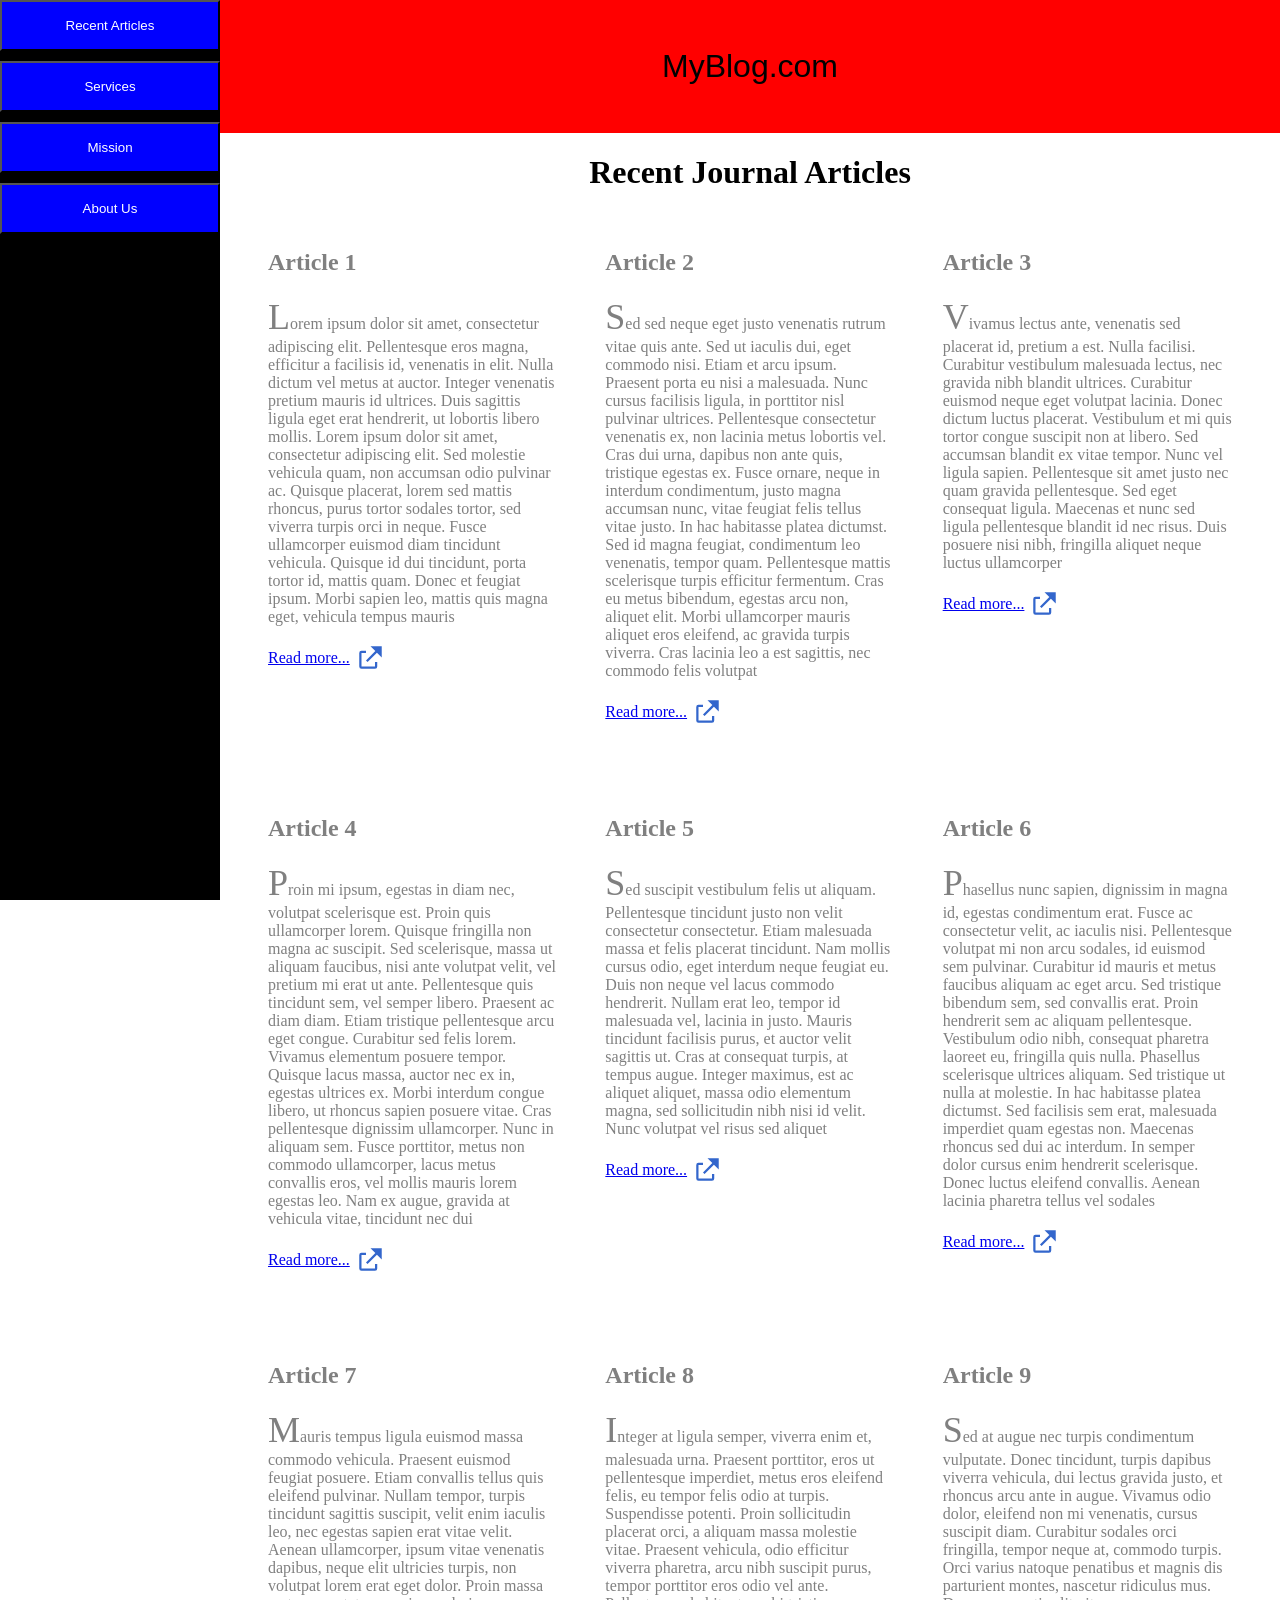
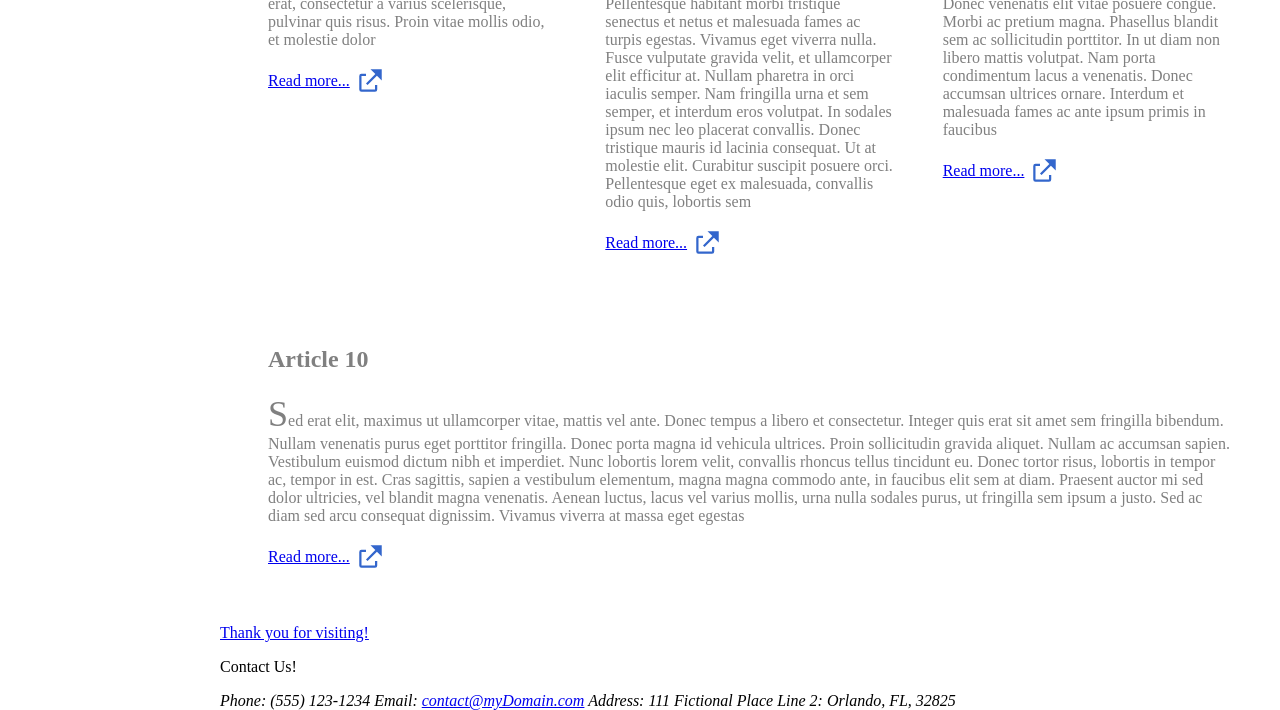
<file: transitions/html-6.html>
<!DOCTYPE html>
<html lang="en">
    <head>
        <link rel="stylesheet" href="7_transition.css">
    </head>

    <body>
		
		<nav id="menuItems">
			<button id="recentArticles" href="recent.html">Recent Articles</button>
			
			<ul id="jumpMenu">
				<li><a href="#a1">Article 1</a></li>
				<li><a href="#a2">Article 2</a></li>
				<li><a href="#a3">Article 3</a></li>
				<li><a href="#a4">Article 4</a></li>
				<li><a href="#a5">Article 5</a></li>
				<li><a href="#a6">Article 6</a></li>
				<li><a href="#a7">Article 7</a></li>
				<li><a href="#a8">Article 8</a></li>
				<li><a href="#a9">Article 9</a></li>
				<li><a href="#a10">Article 10</a></li>
			</ul>
		
			<button href="services.html">Services</button>
			<button href="mission.html">Mission</button>
			<button href="about.html">About Us</button>
		</nav>
		
        <main>
		
			<header>
				<p>MyBlog.com</p>
			</header>
            
            <h1>Recent Journal Articles</h1>

            <div id="container">
                <article id="a1">
                    <h2>Article 1</h2>
                    <p>Lorem ipsum dolor sit amet, consectetur adipiscing elit. Pellentesque eros magna, efficitur a facilisis id, venenatis in elit. Nulla dictum vel metus at auctor. Integer venenatis pretium mauris id ultrices. Duis sagittis ligula eget erat hendrerit, ut lobortis libero mollis. Lorem ipsum dolor sit amet, consectetur adipiscing elit. Sed molestie vehicula quam, non accumsan odio pulvinar ac. Quisque placerat, lorem sed mattis rhoncus, purus tortor sodales tortor, sed viverra turpis orci in neque. Fusce ullamcorper euismod diam tincidunt vehicula. Quisque id dui tincidunt, porta tortor id, mattis quam. Donec et feugiat ipsum. Morbi sapien leo, mattis quis magna eget, vehicula tempus mauris</p>
                    <p><a href="http://www.google.com">Read more...</a></p>
                </article>

                <article id="a2">
                    <h2>Article 2</h2>
                    <p>Sed sed neque eget justo venenatis rutrum vitae quis ante. Sed ut iaculis dui, eget commodo nisi. Etiam et arcu ipsum. Praesent porta eu nisi a malesuada. Nunc cursus facilisis ligula, in porttitor nisl pulvinar ultrices. Pellentesque consectetur venenatis ex, non lacinia metus lobortis vel. Cras dui urna, dapibus non ante quis, tristique egestas ex. Fusce ornare, neque in interdum condimentum, justo magna accumsan nunc, vitae feugiat felis tellus vitae justo. In hac habitasse platea dictumst. Sed id magna feugiat, condimentum leo venenatis, tempor quam. Pellentesque mattis scelerisque turpis efficitur fermentum. Cras eu metus bibendum, egestas arcu non, aliquet elit. Morbi ullamcorper mauris aliquet eros eleifend, ac gravida turpis viverra. Cras lacinia leo a est sagittis, nec commodo felis volutpat</p>
                    <p><a href="http://www.google.com">Read more...</a></p>
                </article>

                <article id="a3">
                    <h2>Article 3</h2>
                    <p>Vivamus lectus ante, venenatis sed placerat id, pretium a est. Nulla facilisi. Curabitur vestibulum malesuada lectus, nec gravida nibh blandit ultrices. Curabitur euismod neque eget volutpat lacinia. Donec dictum luctus placerat. Vestibulum et mi quis tortor congue suscipit non at libero. Sed accumsan blandit ex vitae tempor. Nunc vel ligula sapien. Pellentesque sit amet justo nec quam gravida pellentesque. Sed eget consequat ligula. Maecenas et nunc sed ligula pellentesque blandit id nec risus. Duis posuere nisi nibh, fringilla aliquet neque luctus ullamcorper</p>
                    <p><a href="http://www.google.com">Read more...</a></p>
                </article>

                <article id="a4">
                    <h2>Article 4</h2>
                    <p>Proin mi ipsum, egestas in diam nec, volutpat scelerisque est. Proin quis ullamcorper lorem. Quisque fringilla non magna ac suscipit. Sed scelerisque, massa ut aliquam faucibus, nisi ante volutpat velit, vel pretium mi erat ut ante. Pellentesque quis tincidunt sem, vel semper libero. Praesent ac diam diam. Etiam tristique pellentesque arcu eget congue. Curabitur sed felis lorem. Vivamus elementum posuere tempor. Quisque lacus massa, auctor nec ex in, egestas ultrices ex. Morbi interdum congue libero, ut rhoncus sapien posuere vitae. Cras pellentesque dignissim ullamcorper. Nunc in aliquam sem. Fusce porttitor, metus non commodo ullamcorper, lacus metus convallis eros, vel mollis mauris lorem egestas leo. Nam ex augue, gravida at vehicula vitae, tincidunt nec dui</p>
                    <p><a href="http://www.google.com">Read more...</a></p>
                </article>

                <article id="a5">
                    <h2>Article 5</h2>
                    <p>Sed suscipit vestibulum felis ut aliquam. Pellentesque tincidunt justo non velit consectetur consectetur. Etiam malesuada massa et felis placerat tincidunt. Nam mollis cursus odio, eget interdum neque feugiat eu. Duis non neque vel lacus commodo hendrerit. Nullam erat leo, tempor id malesuada vel, lacinia in justo. Mauris tincidunt facilisis purus, et auctor velit sagittis ut. Cras at consequat turpis, at tempus augue. Integer maximus, est ac aliquet aliquet, massa odio elementum magna, sed sollicitudin nibh nisi id velit. Nunc volutpat vel risus sed aliquet</p>
                    <p><a href="http://www.google.com">Read more...</a></p>
                </article>

                <article id="a6">
                    <h2>Article 6</h2>
                    <p>Phasellus nunc sapien, dignissim in magna id, egestas condimentum erat. Fusce ac consectetur velit, ac iaculis nisi. Pellentesque volutpat mi non arcu sodales, id euismod sem pulvinar. Curabitur id mauris et metus faucibus aliquam ac eget arcu. Sed tristique bibendum sem, sed convallis erat. Proin hendrerit sem ac aliquam pellentesque. Vestibulum odio nibh, consequat pharetra laoreet eu, fringilla quis nulla. Phasellus scelerisque ultrices aliquam. Sed tristique ut nulla at molestie. In hac habitasse platea dictumst. Sed facilisis sem erat, malesuada imperdiet quam egestas non. Maecenas rhoncus sed dui ac interdum. In semper dolor cursus enim hendrerit scelerisque. Donec luctus eleifend convallis. Aenean lacinia pharetra tellus vel sodales</p>
                    <p><a href="http://www.google.com">Read more...</a></p>
                </article>

                <article id="a7">
                    <h2>Article 7</h2>
                    <p>Mauris tempus ligula euismod massa commodo vehicula. Praesent euismod feugiat posuere. Etiam convallis tellus quis eleifend pulvinar. Nullam tempor, turpis tincidunt sagittis suscipit, velit enim iaculis leo, nec egestas sapien erat vitae velit. Aenean ullamcorper, ipsum vitae venenatis dapibus, neque elit ultricies turpis, non volutpat lorem erat eget dolor. Proin massa erat, consectetur a varius scelerisque, pulvinar quis risus. Proin vitae mollis odio, et molestie dolor</p>
                    <p><a href="http://www.google.com">Read more...</a></p>
                </article>

                <article id="a8">
                    <h2>Article 8</h2>
                    <p>Integer at ligula semper, viverra enim et, malesuada urna. Praesent porttitor, eros ut pellentesque imperdiet, metus eros eleifend felis, eu tempor felis odio at turpis. Suspendisse potenti. Proin sollicitudin placerat orci, a aliquam massa molestie vitae. Praesent vehicula, odio efficitur viverra pharetra, arcu nibh suscipit purus, tempor porttitor eros odio vel ante. Pellentesque habitant morbi tristique senectus et netus et malesuada fames ac turpis egestas. Vivamus eget viverra nulla. Fusce vulputate gravida velit, et ullamcorper elit efficitur at. Nullam pharetra in orci iaculis semper. Nam fringilla urna et sem semper, et interdum eros volutpat. In sodales ipsum nec leo placerat convallis. Donec tristique mauris id lacinia consequat. Ut at molestie elit. Curabitur suscipit posuere orci. Pellentesque eget ex malesuada, convallis odio quis, lobortis sem</p>
                    <p><a href="http://www.google.com">Read more...</a></p>
                </article>

                <article id="a9">
                    <h2>Article 9</h2>
                    <p>Sed at augue nec turpis condimentum vulputate. Donec tincidunt, turpis dapibus viverra vehicula, dui lectus gravida justo, et rhoncus arcu ante in augue. Vivamus odio dolor, eleifend non mi venenatis, cursus suscipit diam. Curabitur sodales orci fringilla, tempor neque at, commodo turpis. Orci varius natoque penatibus et magnis dis parturient montes, nascetur ridiculus mus. Donec venenatis elit vitae posuere congue. Morbi ac pretium magna. Phasellus blandit sem ac sollicitudin porttitor. In ut diam non libero mattis volutpat. Nam porta condimentum lacus a venenatis. Donec accumsan ultrices ornare. Interdum et malesuada fames ac ante ipsum primis in faucibus</p>
                    <p><a href="http://www.google.com">Read more...</a></p>
                </article>

                <article id="a10">
                    <h2>Article 10</h2>
                    <p>Sed erat elit, maximus ut ullamcorper vitae, mattis vel ante. Donec tempus a libero et consectetur. Integer quis erat sit amet sem fringilla bibendum. Nullam venenatis purus eget porttitor fringilla. Donec porta magna id vehicula ultrices. Proin sollicitudin gravida aliquet. Nullam ac accumsan sapien. Vestibulum euismod dictum nibh et imperdiet. Nunc lobortis lorem velit, convallis rhoncus tellus tincidunt eu. Donec tortor risus, lobortis in tempor ac, tempor in est. Cras sagittis, sapien a vestibulum elementum, magna magna commodo ante, in faucibus elit sem at diam. Praesent auctor mi sed dolor ultricies, vel blandit magna venenatis. Aenean luctus, lacus vel varius mollis, urna nulla sodales purus, ut fringilla sem ipsum a justo. Sed ac diam sed arcu consequat dignissim. Vivamus viverra at massa eget egestas</p>
                    <p><a href="http://www.google.com">Read more...</a></p>
                </article>
            </div>
			
			<p id="thanks"><a href="#">Thank you for visiting!</a></p>

            <footer>
                <p>Contact Us!</p>
                <address>
                    <div>
                        <span>Phone:</span> <span>(555) 123-1234</span>
                        <span>Email:</span> </span><a href="#">contact@myDomain.com</a></span>
                        <span>Address:</span> <span>111 Fictional Place</span>
                        <span>Line 2:</span> <span>Orlando, FL, 32825</span>
                    </div>
                </address>
				
            </footer>
        </main>
    </body>
</html>
</file>
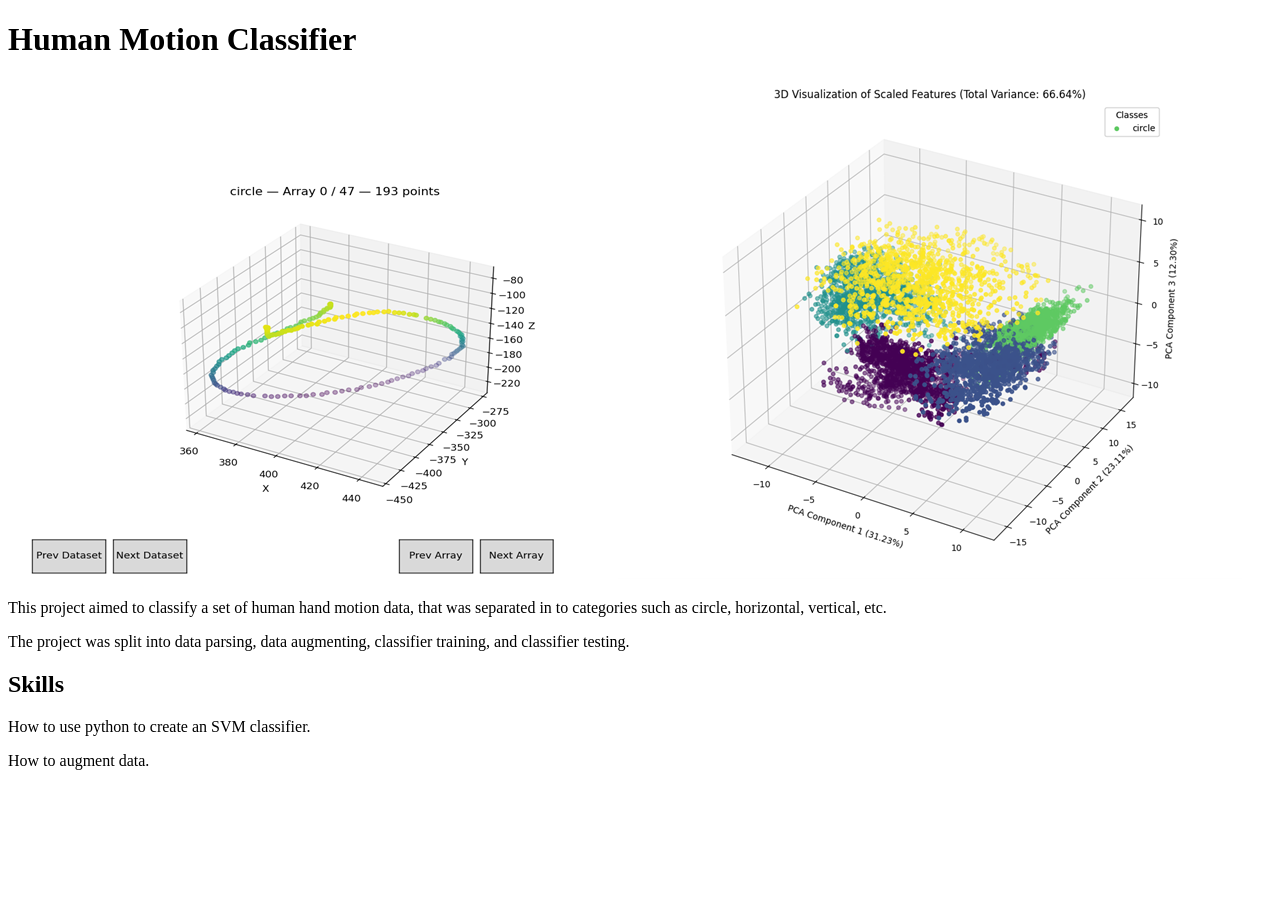
<file: Resume/projects/hmc.html>
<!DOCTYPE html>
<html lang="en">
<head>
    <meta charset="UTF-8">
    <meta name="viewport" content="width=device-width, initial-scale=1.0">
    <title>Human Motion Classifier</title>
</head>
<body>
    <h1>Human Motion Classifier</h1>
    <img src="../images/points.png" alt="a 3d graph of a series of points forming a circle">
    <img src="../images/visualized.png" alt="a 3d graph of points forming different individual clusters">
    <p>This project aimed to classify a set of human hand motion data, that was separated in to categories such as circle, horizontal, vertical, etc. </p>
    <p>The project was split into data parsing, data augmenting, classifier training, and classifier testing.</p>


    <h2 class="small-heading">Skills</h2>
    <p>How to use python to create an SVM classifier.</p>
    <p>How to augment data.<p>
</body>
</html>
</file>
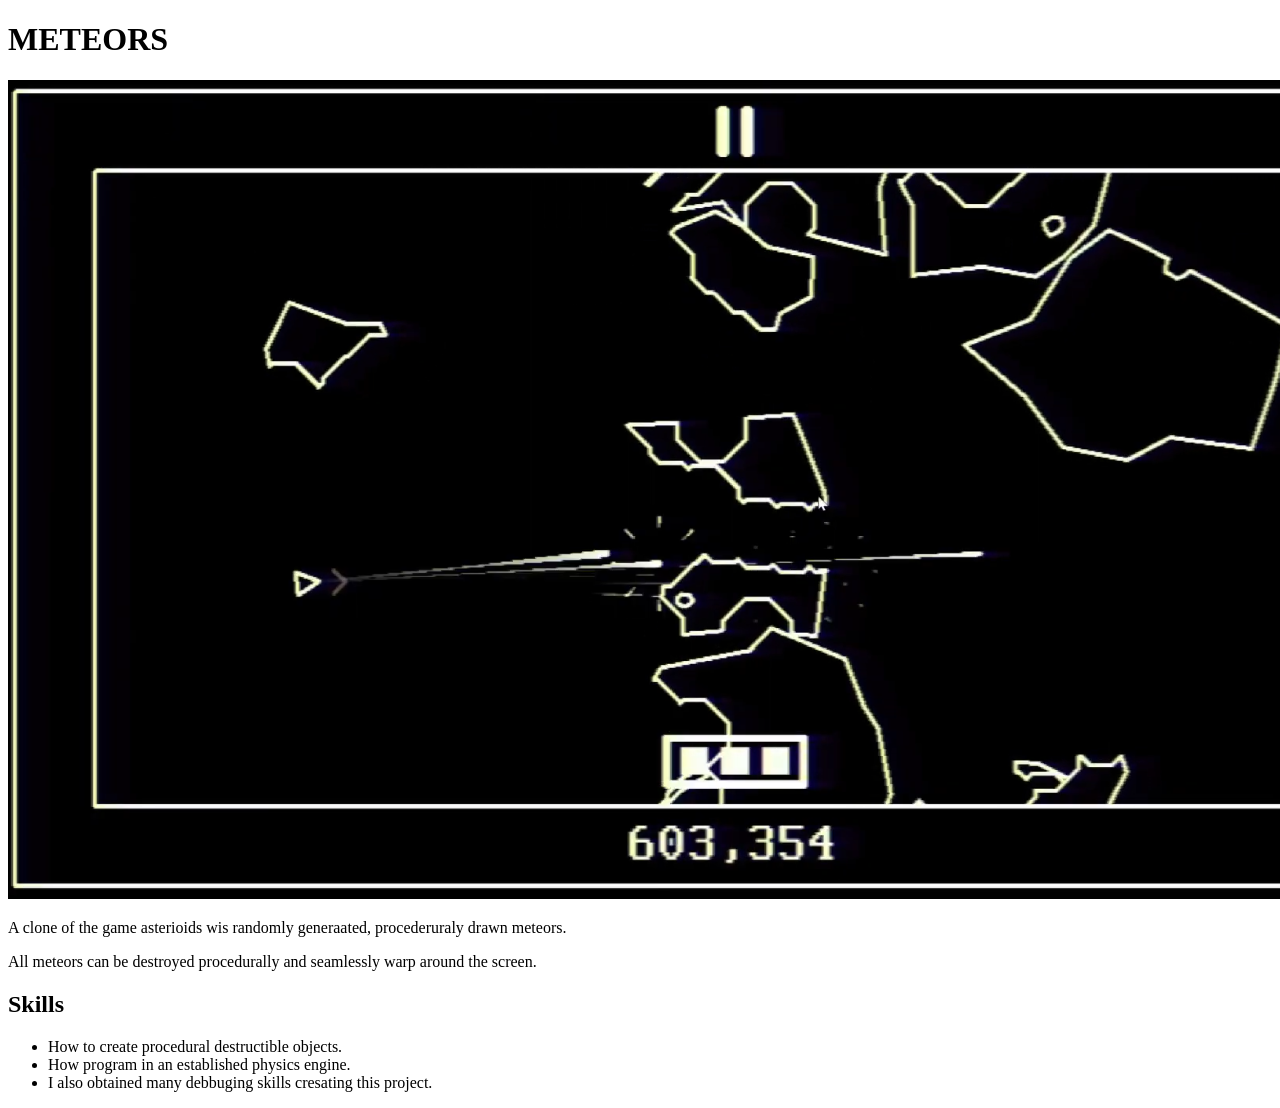
<file: Resume/projects/meteors.html>
<!DOCTYPE html>
<html lang="en">
<head>
    <meta charset="UTF-8">
    <meta name="viewport" content="width=device-width, initial-scale=1.0">
    <title>METEORS</title>
</head>
<body>
    <h1>METEORS</h1>
    <img src="../images/meteors.png" alt="A picture of a small ship shooting meteors in space">
    <p>A clone of the game asterioids wis randomly generaated, procederuraly drawn meteors.</p>
    <p>All meteors can be destroyed procedurally and seamlessly warp around the screen.</p>

    <h2 class="small-heading">Skills</h2>
    <ul>
        <li>How to create procedural destructible objects.</li>
        <li>How program in an established physics engine.</li>
        <li>I also obtained many debbuging skills cresating this project.</li>
    </ul>
</body>
</html>
</file>
<file: dom/10_css.css>
#showArea
{
    display: flex;
    flex-direction: column;
    width: 75%;
    margin: auto;
    margin-top: 30px;
}

#toggleButtons
{
    margin: auto;
    display: flex;
    width: 20%;
    justify-content: space-evenly;
}

#toggleButtons > *
{
    height: 50px;
    border-radius: 10px;
}

form#newContent{
    display: none;
    flex-direction: column;
    margin: auto;
    width: 75%;
    align-items: center;
}

form#filterContent{
    display: block;
    margin: auto;
}

.formRow
{
    width: 400px;
    font-size: 1.3em;
}

article.opinion{
    border: 1px solid red;
}

article.recipe{
    border: 1px solid lightskyblue;
}

article.update{
    border: 1px solid lightseagreen;
}

.marker
{
    float:right;
    font-size: 1.5em;
}

.date
{
    float:left;
    font-size: 1.5em;
}


.opinion .marker
{
    background-color: red;
}

.recipe .marker
{
    background-color: lightskyblue;
}

.update .marker
{
    background-color: lightseagreen;
}




body{
    padding: 0;
    margin: 0;
    width: 100%;
}

main{
    width: 100%;
}

main h1
{
    text-align: center;
    font-size: clamp(12px, 4vw, 24px);
}


header{
    background-color: goldenrod;
    text-align: center;
    position: sticky;
    top: 0px;
    font-size: 2.5vw;
    width: 100%;
    margin: 0;
    border: 1px solid black;
    font-family: 'Trebuchet MS', 'Lucida Sans Unicode', 'Lucida Grande', 'Lucida Sans', Arial, sans-serif;
}

main > div#articleList
{
    display:flex;
    flex-wrap: wrap;
    align-items: stretch;
    justify-content: center;
    font-family:'Lucida Sans', 'Lucida Sans Regular', 'Lucida Grande', 'Lucida Sans Unicode', Geneva, Verdana, sans-serif
}

article{
    width: 30%;
    margin-left:1.5%;
    margin-right: 1.5%;
    text-align: justify;
    font-size: clamp(8px, 1.5vw, 12px);
    border-radius: 5px;
}



footer
{
    padding-top: 5vh;
    font-size: 2vw;
    padding-bottom: 10vh;
    color: white;
    background-color: black;
}

a:visited
{
    color: darkblue;
}

footer p{
    text-align: center;
    margin: auto;
    width: 50%;
    
}

address > div
{
    display: grid;
    grid-template-columns: auto auto;
    justify-content: space-evenly;
    width: 75%;
    margin: auto;
}

nav{
    display: flex;
    flex-wrap: nowrap;
    width: 100%;
    margin: 0;
    padding: 0;
    justify-content: space-evenly;
    background-color: black;
}

nav button
{
    color:white;
    background-color: blue;
    text-decoration: none;
    font-size: 1.5vw;
    display: inline;
    width: 20%;
    padding: 1vw 0vw;
    text-wrap-mode: nowrap;
}

nav button:hover{
    background-color:darkgoldenrod;
}

nav button:active{
    background-color: gold;
}





@media screen and (max-width: 600px) {
    article{
        width: 75%;
        margin: auto;
    }
}

@media screen and (max-width: 1000px){

    main{
        width: 100%;
    }

    header{
        width: 100%;
    }
}
</file>
<file: pokemon/style.css>
/* general */

:root {
    --bg-color-1: lightgreen;
    --bg-color-2: green;
    --font-color: white;
    --contrast-color: rgba(255, 255, 255, 0.4);
}

body{
    background-color: rgb(255, 255, 255);
    margin: 0;
    height: 100vh;
    display: flex;

    font-family:'Segoe UI', Tahoma, Geneva, Verdana, sans-serif;
    color: var(--font-color);
    
}

img{
    image-rendering: pixelated;
}

.sprite{
    filter: drop-shadow(4px 4px 4px rgba(0, 0, 0, 0.5));
}


/* pokemon */
.pokemon {
    flex: 1;
    display: flex;
    flex-direction: column;
    align-items: center;
    justify-content: flex-start;
    padding: 20px;
    overflow-y: auto;



    background: linear-gradient(-25deg, var(--bg-color-1), var(--bg-color-2));
    transition: background 0.5s ease;

    overflow-x: hidden;
}

h1{
    background-color: var(--contrast-color);
    padding: 8px;
    width: 100%;
    border: 1px;
    border-radius: 8px;

    text-align: center;
    font-weight: 300;
    margin: 16px 0 0 0 ;
    filter: drop-shadow(4px 4px 4px rgba(0, 0, 0, 0.5));


}

.display-container {
    position: relative;
    width: 90%;
    max-width: 400px;
    height: auto;
    aspect-ratio: 1 / 1;

    width: min(90%, 80vh); 
    height: min(90%, 80vh);
    overflow: hidden;
    
}

.display-container .circle,
.display-container .sprite {
    position: absolute;
    top: 0;
    left: 0;
    width: 100%;
    height: 100%;
    filter: drop-shadow(4px 4px 4px rgba(0, 0, 0, 0.5));
}

.display-container .sprite {
    z-index: 2;
    object-fit: contain; 
    transform: scale(0.7)
}

.display-container .circle {
    opacity: 0.4;
    transform:  translateY(15%) scaleY(0.40) rotate(15deg);
    
    transform-origin: center; 
}

.moves {
    display: grid;
    grid-template-columns: repeat(2, 1fr);
    grid-gap: 10px;
    width: 100%;
    margin: 10px 0;
    
}

.moves select {
    width: 100%; 
    padding: 8px;
    font-size: 1rem;
    border-radius: 6px;
    border: 1px solid transparent;
    background-color: rgb(from var(--contrast-color) r g b / 0.4);
    filter: drop-shadow(4px 4px 4px rgba(0, 0, 0, 0.5));

    margin: 16px 0 0 0 ;
        color: var(--font-color);
}
.pokemon select:focus
{
    background-color: rgb(from var(--contrast-color) r g b / 0.9);
}
.pokemon select:hover
{
    background-color: rgb(from var(--contrast-color) r g b / 0.9);
    transition: background-color 0.4s ease;
}

.pokemon input
{
    width: calc(100% - 122px); 
    padding: 8px;
    font-size: 1rem;
    border-radius: 6px;
    border: 1px solid transparent;
    background-color: rgb(from var(--contrast-color) r g b / 0.4);
    filter: drop-shadow(4px 4px 4px rgba(0, 0, 0, 0.5));

    margin: 16px 0 0 0 ;
    color: var(--font-color);
}
.pokemon input:hover
{
    background-color: rgb(from var(--contrast-color) r g b / 0.9);
    transition: background-color 0.4s ease;
}
.pokemon input::placeholder {
    color: color-mix(in srgb, var(--font-color) 60%, transparent);
}

.pokemon button
{
    width: 100px; 
    padding: 8px;
    font-size: 1rem;
    border-radius: 6px;
    border: 1px solid transparent;
    background-color: rgb(from var(--contrast-color) r g b / 0.4);
    filter: drop-shadow(4px 4px 4px rgba(0, 0, 0, 0.5));
    color: var(--font-color);
    margin: 16px 0 0 0 ;
}

.pokemon button:hover
{
    background-color: rgb(from var(--contrast-color) r g b / 0.9);
    transition: background-color 0.4s ease;
}

.pokemon .add-pokmemon
{
    width: 100%;
}

.search-container
{
    width: 100%;
}

/* team */
.team {
    background: linear-gradient(to bottom, white, rgb(170, 170, 170));
    flex: 2;
    padding: 32px;
    padding-top: 20px;
    overflow-x: hidden;
    color: white;
}

.team h1{
    background-color: rgba(132, 132, 132, 0.45);
    margin-bottom: 16px;
    width:  calc(100% - 16px); ;
}

.team #members {
    display: grid;
    grid-template-columns: repeat(2, 1fr);  
    grid-template-rows: repeat(3, 1fr);     
    gap: 20px;

    height: calc(100% - 96px); 
}

.team-member {
    background: linear-gradient(-25deg, var(--bg-color-1), var(--bg-color-2));
    filter: drop-shadow(4px 4px 4px rgba(0, 0, 0, 0.5));
    border-radius: 12px;

    padding-left: 32px;
    display: flex;
    align-items: center;
    gap: 8px;

    backdrop-filter: blur(4px);
}


/* general */

:root {
    --bg-color-1: lightgreen;
    --bg-color-2: green;
    --font-color: white;
    --contrast-color: rgba(255, 255, 255, 0.4);
}

body{
    background-color: rgb(255, 255, 255);
    margin: 0;
    height: 100vh;
    display: flex;

    font-family:'Segoe UI', Tahoma, Geneva, Verdana, sans-serif;
    color: var(--font-color);
    
}

img{
    image-rendering: pixelated;
}

.sprite{
    filter: drop-shadow(4px 4px 4px rgba(0, 0, 0, 0.5));
}


/* pokemon */
.pokemon {
    flex: 1;
    display: flex;
    flex-direction: column;
    align-items: center;
    justify-content: flex-start;
    padding: 20px;
    overflow-y: auto;



    background: linear-gradient(-25deg, var(--bg-color-1), var(--bg-color-2));
    transition: background 0.5s ease;

    overflow-x: hidden;
}

h1{
    background-color: var(--contrast-color);
    padding: 8px;
    width: 100%;
    border: 1px;
    border-radius: 8px;

    text-align: center;
    font-weight: 300;
    margin: 16px 0 0 0 ;
    filter: drop-shadow(4px 4px 4px rgba(0, 0, 0, 0.5));


}

audio{
    background-color: var(--contrast-color);

    border: 1px;
    border-radius: 8px;

    text-align: center;
    font-weight: 300;
    margin: 16px 0 0 0 ;
    filter: drop-shadow(4px 4px 4px rgba(0, 0, 0, 0.5));

}

.display-container {
    position: relative;
    width: 90%;
    max-width: 400px;
    height: auto;
    aspect-ratio: 1 / 1;

    width: min(90%, 80vh); 
    height: min(90%, 80vh);
    overflow: hidden;
    
}

.display-container .circle,
.display-container .sprite {
    position: absolute;
    top: 0;
    left: 0;
    width: 100%;
    height: 100%;
    filter: drop-shadow(4px 4px 4px rgba(0, 0, 0, 0.5));
}

.display-container .sprite {
    z-index: 2;
    object-fit: contain; 
    transform: scale(0.7)
}

.display-container .circle {
    opacity: 0.4;
    transform:  translateY(15%) scaleY(0.40) rotate(15deg);
    
    transform-origin: center; 
}

.moves {
    display: grid;
    grid-template-columns: repeat(2, 1fr);
    grid-gap: 10px;
    width: 100%;
    margin: 10px 0;
    
}

.moves select {
    width: 100%; 
    padding: 8px;
    font-size: 1rem;
    border-radius: 6px;
    border: 1px solid transparent;
    background-color: rgb(from var(--contrast-color) r g b / 0.4);
    filter: drop-shadow(4px 4px 4px rgba(0, 0, 0, 0.5));

    margin: 16px 0 0 0 ;
        color: var(--font-color);
}
.pokemon select:focus
{
    background-color: rgb(from var(--contrast-color) r g b / 0.9);
}
.pokemon select:hover
{
    background-color: rgb(from var(--contrast-color) r g b / 0.9);
    transition: background-color 0.4s ease;
}

.pokemon input
{
    width: calc(100% - 122px); 
    padding: 8px;
    font-size: 1rem;
    border-radius: 6px;
    border: 1px solid transparent;
    background-color: rgb(from var(--contrast-color) r g b / 0.4);
    filter: drop-shadow(4px 4px 4px rgba(0, 0, 0, 0.5));

    margin: 16px 0 0 0 ;
    color: var(--font-color);
}
.pokemon input:hover
{
    background-color: rgb(from var(--contrast-color) r g b / 0.9);
    transition: background-color 0.4s ease;
}
.pokemon input::placeholder {
    color: color-mix(in srgb, var(--font-color) 60%, transparent);
}

.pokemon button
{
    width: 100px; 
    padding: 8px;
    font-size: 1rem;
    border-radius: 6px;
    border: 1px solid transparent;
    background-color: rgb(from var(--contrast-color) r g b / 0.4);
    filter: drop-shadow(4px 4px 4px rgba(0, 0, 0, 0.5));
    color: var(--font-color);
    margin: 16px 0 0 0 ;
}

.pokemon button:hover
{
    background-color: rgb(from var(--contrast-color) r g b / 0.9);
    transition: background-color 0.4s ease;
}

.pokemon .add-pokmemon
{
    width: 100%;
}

.search-container
{
    width: 100%;
}

/* team */
.team {
    background: linear-gradient(to bottom, white, rgb(170, 170, 170));
    flex: 2;
    padding: 32px;
    padding-top: 20px;
    overflow-x: hidden;
    color: white;
}

.team h1{
    background-color: rgba(132, 132, 132, 0.45);
    margin-bottom: 16px;
    width:  calc(100% - 16px); ;
}

.team #members {
    display: grid;
    grid-template-columns: repeat(2, 1fr);  
    grid-template-rows: repeat(3, 1fr);     
    gap: 20px;

    height: calc(100% - 96px); 
}

.team-member {
    background: linear-gradient(-25deg, var(--bg-color-1), var(--bg-color-2));
    filter: drop-shadow(4px 4px 4px rgba(0, 0, 0, 0.5));
    border-radius: 12px;

    padding-left: 32px;
    display: flex;
    align-items: center;
    gap: 8px;

    backdrop-filter: blur(4px);
}


/* general */

:root {
    --bg-color-1: lightgreen;
    --bg-color-2: green;
    --font-color: white;
    --contrast-color: rgba(255, 255, 255, 0.4);
}

body{
    background-color: rgb(255, 255, 255);
    margin: 0;
    height: 100vh;
    display: flex;

    font-family:'Segoe UI', Tahoma, Geneva, Verdana, sans-serif;
    color: var(--font-color);
    
}

img{
    image-rendering: pixelated;
}

.sprite{
    filter: drop-shadow(4px 4px 4px rgba(0, 0, 0, 0.5));
}


/* pokemon */
.pokemon {
    flex: 1;
    display: flex;
    flex-direction: column;
    align-items: center;
    justify-content: flex-start;
    padding: 20px;
    overflow-y: auto;



    background: linear-gradient(-25deg, var(--bg-color-1), var(--bg-color-2));
    transition: background 0.5s ease;

    overflow-x: hidden;
}

h1{
    background-color: var(--contrast-color);
    padding: 8px;
    width: 100%;
    border: 1px;
    border-radius: 8px;

    text-align: center;
    font-weight: 300;
    margin: 16px 0 0 0 ;
    filter: drop-shadow(4px 4px 4px rgba(0, 0, 0, 0.5));


}

.display-container {
    position: relative;
    width: 90%;
    max-width: 400px;
    height: auto;
    aspect-ratio: 1 / 1;

    width: min(90%, 80vh); 
    height: min(90%, 80vh);
    overflow: hidden;
    
}

.display-container .circle,
.display-container .sprite {
    position: absolute;
    top: 0;
    left: 0;
    width: 100%;
    height: 100%;
    filter: drop-shadow(4px 4px 4px rgba(0, 0, 0, 0.5));
}

.display-container .sprite {
    z-index: 2;
    object-fit: contain; 
    transform: scale(0.7)
}

.display-container .circle {
    opacity: 0.4;
    transform:  translateY(15%) scaleY(0.40) rotate(15deg);
    
    transform-origin: center; 
}

.moves {
    display: grid;
    grid-template-columns: repeat(2, 1fr);
    grid-gap: 10px;
    width: 100%;
    margin: 10px 0;
    
}

.moves select {
    width: 100%; 
    padding: 8px;
    font-size: 1rem;
    border-radius: 6px;
    border: 1px solid transparent;
    background-color: rgb(from var(--contrast-color) r g b / 0.4);
    filter: drop-shadow(4px 4px 4px rgba(0, 0, 0, 0.5));

    margin: 16px 0 0 0 ;
        color: var(--font-color);
}
.pokemon select:focus
{
    background-color: rgb(from var(--contrast-color) r g b / 0.9);
}
.pokemon select:hover
{
    background-color: rgb(from var(--contrast-color) r g b / 0.9);
    transition: background-color 0.4s ease;
}

.pokemon input
{
    width: calc(100% - 122px); 
    padding: 8px;
    font-size: 1rem;
    border-radius: 6px;
    border: 1px solid transparent;
    background-color: rgb(from var(--contrast-color) r g b / 0.4);
    filter: drop-shadow(4px 4px 4px rgba(0, 0, 0, 0.5));

    margin: 16px 0 0 0 ;
    color: var(--font-color);
}
.pokemon input:hover
{
    background-color: rgb(from var(--contrast-color) r g b / 0.9);
    transition: background-color 0.4s ease;
}
.pokemon input::placeholder {
    color: color-mix(in srgb, var(--font-color) 60%, transparent);
}

.pokemon button
{
    width: 100px; 
    padding: 8px;
    font-size: 1rem;
    border-radius: 6px;
    border: 1px solid transparent;
    background-color: rgb(from var(--contrast-color) r g b / 0.4);
    filter: drop-shadow(4px 4px 4px rgba(0, 0, 0, 0.5));
    color: var(--font-color);
    margin: 16px 0 0 0 ;
}

.pokemon button:hover
{
    background-color: rgb(from var(--contrast-color) r g b / 0.9);
    transition: background-color 0.4s ease;
}

.pokemon .add-pokmemon
{
    width: 100%;
}

.search-container
{
    width: 100%;
}

/* team */
.team {
    background: linear-gradient(to bottom, white, rgb(170, 170, 170));
    flex: 2;
    padding: 32px;
    padding-top: 20px;
    overflow-x: hidden;
    color: white;

}

.team h1{
    background-color: rgba(132, 132, 132, 0.45);
    margin-bottom: 16px;
    width:  calc(100% - 16px); ;
}

.team #members {
    display: grid;
    grid-template-columns: repeat(2, 1fr);  
    grid-template-rows: repeat(3, 1fr);     
    gap: 20px;

    height: calc(100% - 96px); 
    padding-bottom: 20px;
    box-sizing: border-box;
}

.team-member {
    background: linear-gradient(-25deg, var(--bg-color-1), var(--bg-color-2));
    filter: drop-shadow(4px 4px 4px rgba(0, 0, 0, 0.5));
    border-radius: 12px;

    display: flex;
    align-items: center;
    gap: 16px; 
    padding: 0 12px; 
    backdrop-filter: blur(4px);
    box-sizing: border-box;
}

.team-member ul {
    display: grid;
    grid-template-columns: 1fr 1fr;
    grid-template-rows: auto auto;
    gap: 8px;
    list-style: none;
    padding: 0;
    margin: 0;
    width: 100%;
    box-sizing: border-box;
}

.team-member li {
    background-color: var(--contrast-color);
    border-radius: 8px;
    padding: 4px;
    text-align: center;
    font-weight: 300;
    box-sizing: border-box;
    width: 100%; 
}
</file>
<file: assignment_4/css.css>
main
{
     position: relative; 
    width: 80%;
    margin-left: 20%;
    min-height: 100vh;
    padding-top: 160px;
}

header {
    position: fixed;
    width: 80%;
    top: 0;
    right: 0;
    background-color: black;
    z-index: 2;

    display: flex;
    flex-direction: column;
}

header p {
    margin: 0;
    padding: 24px;
    text-align: center;
    background-color: red;
    font-family: Arial, Helvetica, sans-serif;
    font-size: xx-large;
}

header nav {
    display: flex;
    justify-content: center;
    align-items: center;
    flex-wrap: nowrap;
    background-color: black;
    width: 100%;
    box-sizing: border-box;
    padding: 10px;
    gap: 8px;
}

header nav button {
    font-size: 1rem;
    color: white;
    background-color: blue;
    border: 0;
    padding: 10px 16px;
    flex-shrink: 1;
    min-width: 80px;
}





#jumpMenu
{
    position: fixed;
    top: 0;
    left: 0;
    width: 20%;
    height: 100vh;
    background-color: goldenrod;

    display: flex;
    flex-direction: column;

    text-align: center;

    
    
}

#jumpMenu a{
    flex: 1;
    display: flex;
    align-items: center;
    justify-content: center;
}



h1
{
    position: relative;


    text-align: center;
}

#container
{
    position: relative;

    display: grid;
    grid-template-columns: repeat(3, 1fr); /* 3 columns */
    gap: 20px;
    padding: 20px;

    padding-bottom: 256px;

}

#thanks
{
    position: fixed;
    bottom: 0;
    right: 0;
    padding: 20px;

    font-size: xx-large;

    background-color: lightskyblue;
    border: 1px solid black;
    border-color: black;

    z-index: 2;
}


footer
{
    background-color: blue;
    color: white;
    padding: 24px 0;
    padding-right: 40%;
    display: table;
    }
</file>
<file: resume_responsive/styles.css>
html, body {
    height: 100%;
    margin: 0;
    padding: 0;

    color: white;
    font-family:'Segoe UI', Tahoma, Geneva, Verdana, sans-serif;
    font-weight: 100;
}

body {
    min-height: 100vh;
    background: linear-gradient(135deg,rgb(44, 174, 217),rgb(33, 138, 173), rgb(0, 38, 90),rgb(7, 1, 21));
    background-repeat: no-repeat;
    background-attachment: fixed;
    background-size: cover; 
}

a{
    color: white;
}

h1, h2, h3{
    font-weight: 200;
    text-align: center;
    font-size: 3rem;
}

h2{
    margin-bottom: 0;
}

.name_container
{
    flex: 1;
    height: calc(100vh - 64px);
    margin: 32px;
}

.name {
    
    position: fixed;
    top: 32px;        
    left: 32px;      
    bottom: 32px;       
    width: calc(33vw - 32px);      

    padding: 16px 16px 32px 16px;

    display: flex;
    justify-content: center;
    flex-direction: column; 
    align-items: center;

    border-radius: 32px;
    background-color: rgba(0, 0, 0, 0.578);
    box-shadow: 0 16px 16px rgba(0, 0, 0, 0.3);

    text-align: center;
}

.name h1 {
    font-size: 3rem;
    width: 100%;
    padding: 32px;
}

.section{
    
    background-color: rgba(0, 0, 0, 0.578);
    border-radius: 32px;

    box-shadow: 0 16px 16px rgba(0, 0, 0, 0.3);

    margin: 32px;

    padding: 0 32px 32px 32px;
}


.container
{
    display: flex;
}

.content{
    flex: 2;
}

.grid {
    margin-top: 32px;
    display: flex;
    flex-wrap: wrap;

    gap: 32px;
    justify-content:  center;
    justify-self: center;
}

.grid .section {
    min-width: 300px;
    margin: 0;
    padding: 16px;
    display: flex;
    flex: 1;

    padding-top: 0;
    display: table;
}

.grid  .section h2{
    margin: 4px 0;
    font-size: 2em;
}

.grid .section img {
    width: 100%;
    aspect-ratio: 1 / 1;
    object-fit: cover;
    border-radius: 16px;
    border-color: white;
    border: 2px solid;
}




@media screen and (max-width: 412px){
    .container
    {
        display:contents;
    }

        .name_container {
        flex: unset;
        height: auto;
    }

    .name {
        position: relative; 
        width: calc(100% - 32px);  
        height: auto;
        top: auto;
        left: auto;
        bottom: auto;
        border-radius: 32px;
    }

    .grid .section {
    min-width: 128px;
}


}
</file>
<file: transitions/7_transition.css>
main {
    margin-left: 220px;
    padding: 0 0;
}

body
{
    padding: 0 0;
    margin: 0 0 ;
}

#menuItems {
    position: fixed;
    top: 0;
    left: 0;
    width: 220px;
    height: 100vh;
    background-color: black;
    overflow-y: auto;

    display: flex;
    flex-direction: column;
}


#menuItems button {
    display: block;
    width: 100%;
    margin: 0 0;
    margin-bottom: 10px;
    padding: 16px;

    background-color:blue;
    
    color: white;
}
#menuItems button:hover {
    background-color: goldenrod;
}



#jumpMenu {
    padding: 0;
    margin: 0 0;

    max-height: 0;
    overflow: hidden;
    
    transition: max-height 0.4s ease, margin-bottom 0.4s ease;
}
#menuItems:hover #jumpMenu {
    max-height: 500px;
    margin-bottom: 16px;
}


#jumpMenu li {
    list-style: none;
    display: block;
}


#jumpMenu a {
    display: block;
    width: 100%;
    padding: 8px 0px;
    color: blue;

    text-align: center;
    background-color: goldenrod;
}

#jumpMenu a:hover{
    background-color: blue;
    color: white;
}



header
{
    background-color: red;
    text-align: center;
    padding: 16px;
    margin: 0 0;

    font-family: Arial, Helvetica, sans-serif;
    font-size: xx-large;

}

h1
{
    font-size: xx-large;
    text-align: center;
}

#container {
    padding: 0 32px;
    display: flex;
    flex-wrap: wrap;
    gap: 16px;
}

article {
    flex: 1 1 calc(33.33% - 16px);
    box-sizing: border-box;
    padding: 16px;
    margin: 0;
    
    color: grey;
    font-size: medium;
    transition: color 2s ease, font-size 2s ease;
}

article:hover
{
    color: black;
    font-size: large;
}
article p:first-of-type::first-letter {
    font-family: "Times New Roman", serif;
    font-size: 36px;
}

article a::after  {
    content: url("arrow.png");
    display: inline-block;
    margin-left: 6px;
    vertical-align: middle;
}
</file>
